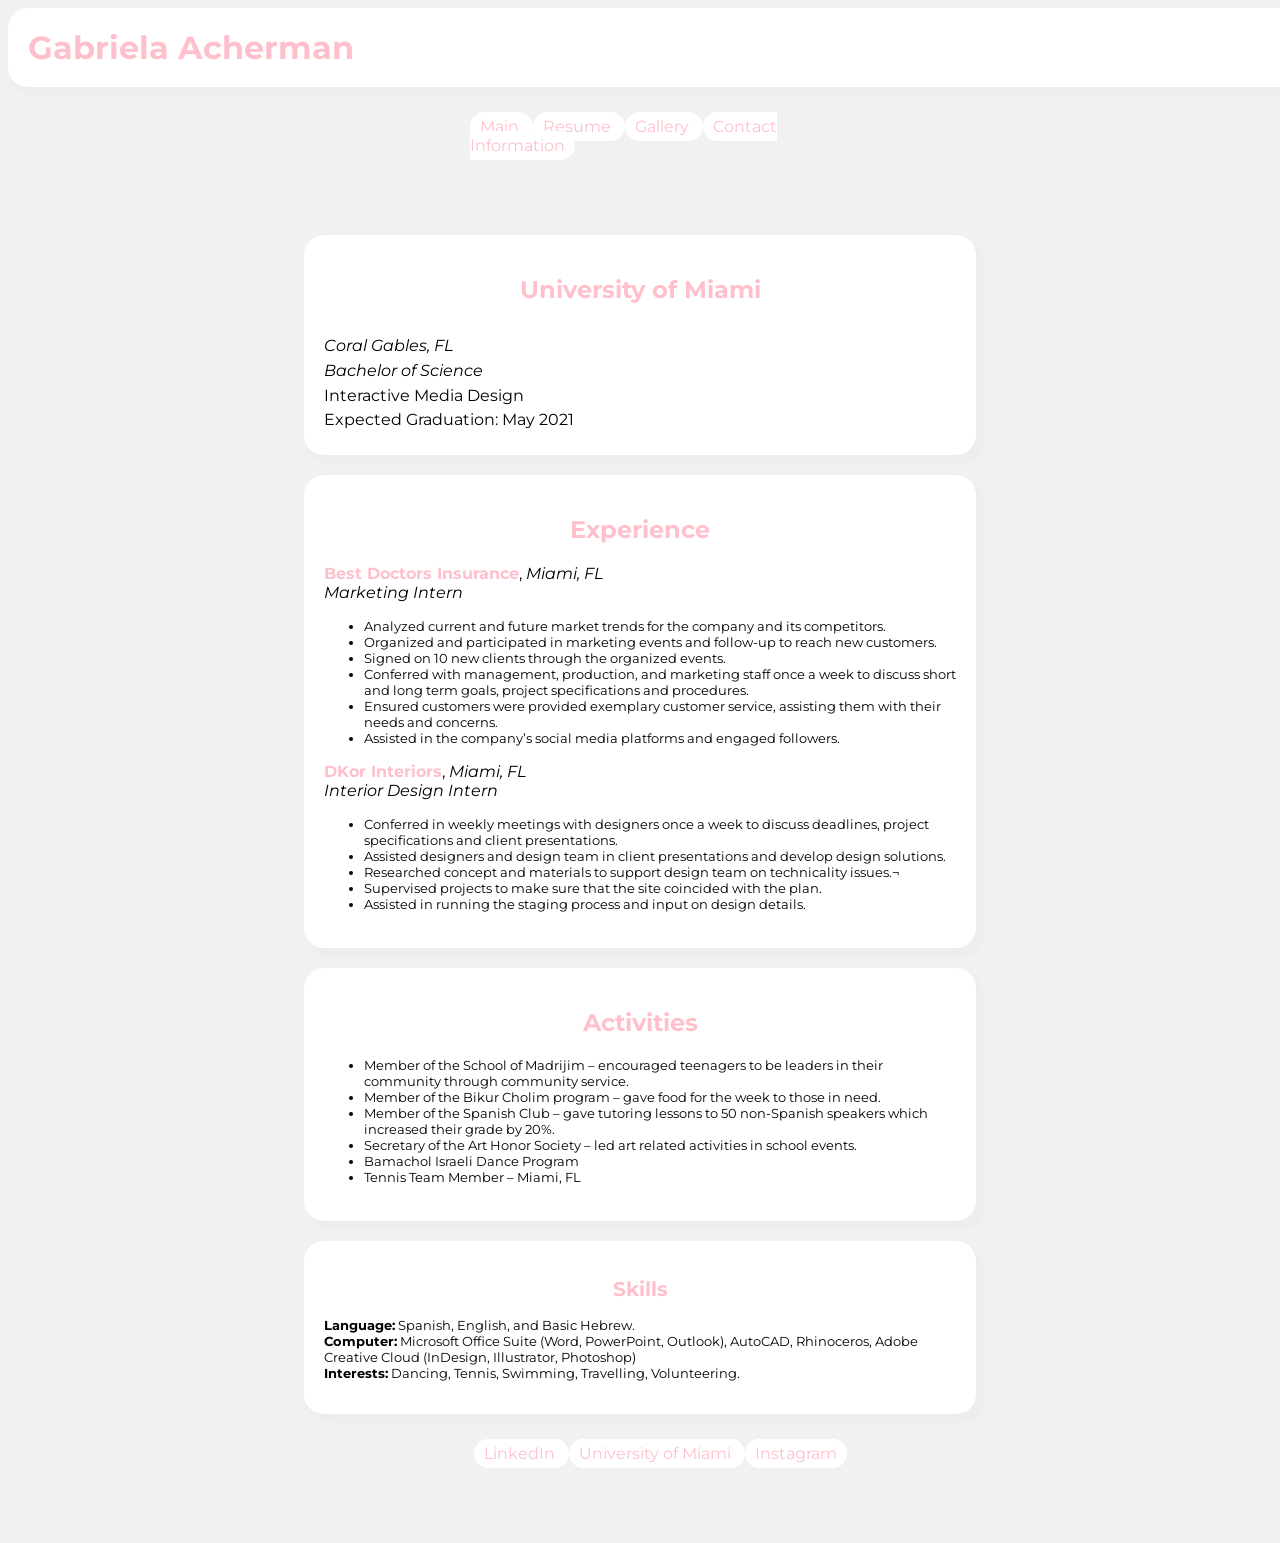
<file: Web Lab/homework/resume.html>
<!DOCTYPE html>
<html lang="en" dir="ltr">
  <head>
    <meta charset="utf-8">
    <title>Gabriela Acherman Resume</title>
    <meta name="author" content="Gabriela Acherman">
    <meta name="work" content="Resume">
    <link rel="stylesheet" media="only screen and (min-width: 501px)" href="CSS/resumestyle.css">
    <link rel="stylesheet" media="only screen and (max-width: 500px)" href="CSS/ResponsiveMobile.css">
    <link href="https://fonts.googleapis.com/css?family=Montserrat&display=swap" rel="stylesheet">
      <meta name="viewport" content="initial-scale=1">
  </head>


  <body>

<h1>Gabriela Acherman</h1>

    <header>
      <nav class="navigation">
        <ul class="horizontaLine">
      <li>  <a href="HTML/ResponsiveSite.html">Main</a>   </li>
      <li>  <a href="resume.html">Resume</a>   </li>
      <li>  <a href="HTML/gallery.html">Gallery</a>  </li>
      <li> <a href="HTML/AboutMe.html">Contact Information</a> </li>
      </ul>
      </nav>
    </header>

<main>

  <div class="containerResume container gridResume">
      <div class="color"><h2>University of Miami</h2></div>
      <div><em>Coral Gables, FL</em></div>
      <div><em>Bachelor of Science</em></div>
      <div>Interactive Media Design</div>
      <div>Expected Graduation: May 2021</div>

  </div>




  <div class="containerResume container">

        <h2>Experience</h2>
        <p>
      <strong class="color">Best Doctors Insurance</strong>,
      <em>Miami, FL</em>
      <br>
        <em>Marketing Intern</em>
      <br>
      <ul>
        <li class="font">Analyzed current and future market trends for the company and its competitors.</li>
        <li class="font">Organized and participated in marketing events and follow-up to reach new customers.</li>
      <li class="font">Signed on 10 new clients through the organized events.</li>
      <li class="font">Conferred with management, production, and marketing staff once a week to discuss short and long term goals, project specifications and procedures.</li>
      <li class="font">Ensured customers were provided exemplary customer service, assisting them with their needs and concerns.</li>
      <li class="font">Assisted in the company’s social media platforms and engaged followers.</li>
      </ul>


  <strong class="color">DKor Interiors</strong>,
  <em>Miami, FL</em>
  <br>
  <em>Interior Design Intern</em>
  <ul>
    <li class="font">Conferred in weekly meetings with designers once a week to discuss deadlines, project specifications and client presentations.</li>
  <li class="font">Assisted designers and design team in client presentations and develop design solutions.</li>
  <li class="font">Researched concept and materials to support design team on technicality issues.¬</li>
  <li class="font">Supervised projects to make sure that the site coincided with the plan.</li>
  <li class="font">Assisted in running the staging process and input on design details.</li>
  </ul>


  </div>

  <div class="containerResume container">

        <h2>Activities</h2>
        <ul>
          <li class="font">Member of the School of Madrijim – encouraged teenagers to be leaders in their community through community service.</li>
      <li class="font">Member of the Bikur Cholim program – gave food for the week to those in need. </li>
      <li class="font">Member of the Spanish Club – gave tutoring lessons to 50 non-Spanish speakers which increased their grade by 20%.</li>
      <li class="font">Secretary of the Art Honor Society – led art related activities in school events.</li>
      <li class="font">Bamachol Israeli Dance Program</li>
      <li class="font">Tennis Team Member – Miami, FL</li>
        </ul>


  </div>

  <div class="containerResume container font">
    <h2>Skills</h2>
      <p>
    <strong >Language:</strong>
  Spanish, English, and Basic Hebrew.
    <br>
    <strong >Computer:</strong> Microsoft Office Suite (Word, PowerPoint, Outlook), AutoCAD, Rhinoceros, Adobe Creative Cloud (InDesign, Illustrator, Photoshop)
    <br>
    <strong >Interests:</strong> Dancing, Tennis, Swimming, Travelling, Volunteering.
      </p>
  </div>


</main>

<footer>
  <nav class="navigation center" >
    <ul class="horizontaLine">
      <li>  <a href="https://www.linkedin.com/">LinkedIn</a>  </li>
      <li> <a href="https://welcome.miami.edu">University of Miami</a> </li>
    <li> <a href="https://www.instagram.com">Instagram</a> </li>
    </ul>
  </nav>
</footer>

  </body>
</html>
</file>
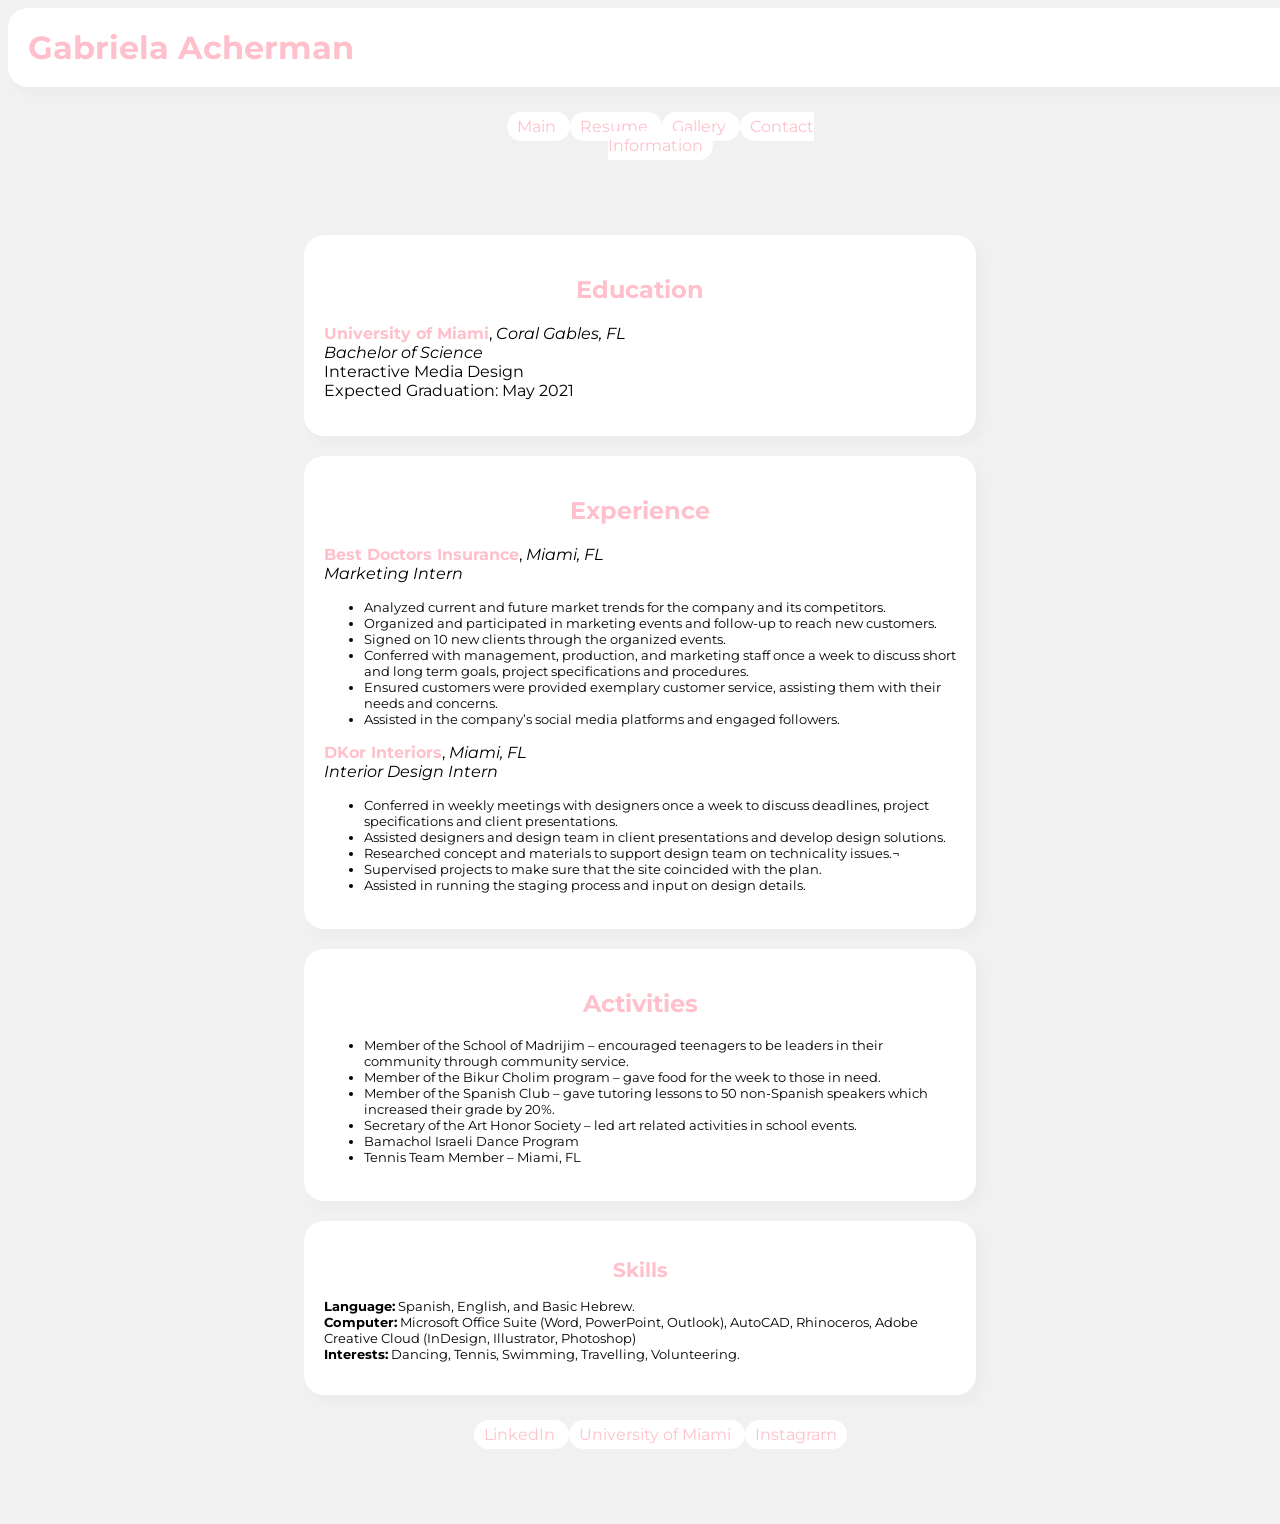
<file: Web Lab/homeworkChecked/resume.html>
<!DOCTYPE html>
<html lang="en" dir="ltr">
  <head>
    <meta charset="utf-8">
    <title>Gabriela Acherman Resume</title>
    <meta name="author" content="Gabriela Acherman">
    <meta name="work" content="Resume">
    <link rel="stylesheet" media="only screen and (min-width: 501px)" href="CSS/resumestyle.css">
    <link rel="stylesheet" media="only screen and (max-width: 500px)" href="CSS/ResponsiveMobile.css">
    <link href="https://fonts.googleapis.com/css?family=Montserrat&display=swap" rel="stylesheet">
      <meta name="viewport" content="initial-scale=1">
  </head>


  <body>

<h1>Gabriela Acherman</h1>

    <header>
      <nav class="navigation center" >
        <ul class="horizontaLine">
      <li>  <a href="HTML/ResponsiveSite.html">Main</a>   </li>
      <li>  <a href="resume.html">Resume</a>   </li>
      <li>  <a href="HTML/gallery.html">Gallery</a>  </li>
      <li> <a href="HTML/AboutMe.html">Contact Information</a> </li>
    </header>

<main>

  <div class="containerResume container">
        <h2>Education</h2>
      <p>
      <strong class="color">University of Miami</strong>,
      <em>Coral Gables, FL</em>
      <br>
      <em>Bachelor of Science</em>

        <br>
        Interactive Media Design
        <br>
        Expected Graduation: May 2021
      </p>
  </div>




  <div class="containerResume container">

        <h2>Experience</h2>
        <p>
      <strong class="color">Best Doctors Insurance</strong>,
      <em>Miami, FL</em>
      <br>
        <em>Marketing Intern</em>
      <br>
      <ul>
        <li class="font">Analyzed current and future market trends for the company and its competitors.</li>
        <li class="font">Organized and participated in marketing events and follow-up to reach new customers.</li>
      <li class="font">Signed on 10 new clients through the organized events.</li>
      <li class="font">Conferred with management, production, and marketing staff once a week to discuss short and long term goals, project specifications and procedures.</li>
      <li class="font">Ensured customers were provided exemplary customer service, assisting them with their needs and concerns.</li>
      <li class="font">Assisted in the company’s social media platforms and engaged followers.</li>
      </ul>


  <strong class="color">DKor Interiors</strong>,
  <em>Miami, FL</em>
  <br>
  <em>Interior Design Intern</em>
  <ul>
    <li class="font">Conferred in weekly meetings with designers once a week to discuss deadlines, project specifications and client presentations.</li>
  <li class="font">Assisted designers and design team in client presentations and develop design solutions.</li>
  <li class="font">Researched concept and materials to support design team on technicality issues.¬</li>
  <li class="font">Supervised projects to make sure that the site coincided with the plan.</li>
  <li class="font">Assisted in running the staging process and input on design details.</li>
  </ul>


  </div>
    <!-- start table 2 -->

  <div class="containerResume container">

        <h2>Activities</h2>
        <ul>
          <li class="font">Member of the School of Madrijim – encouraged teenagers to be leaders in their community through community service.</li>
      <li class="font">Member of the Bikur Cholim program – gave food for the week to those in need. </li>
      <li class="font">Member of the Spanish Club – gave tutoring lessons to 50 non-Spanish speakers which increased their grade by 20%.</li>
      <li class="font">Secretary of the Art Honor Society – led art related activities in school events.</li>
      <li class="font">Bamachol Israeli Dance Program</li>
      <li class="font">Tennis Team Member – Miami, FL</li>
        </ul>


  </div>
    <!-- start table 3 -->

  <div class="containerResume container font">
    <h2>Skills</h2>
      <p>
    <strong >Language:</strong>
  Spanish, English, and Basic Hebrew.
    <br>
    <strong >Computer:</strong> Microsoft Office Suite (Word, PowerPoint, Outlook), AutoCAD, Rhinoceros, Adobe Creative Cloud (InDesign, Illustrator, Photoshop)
    <br>
    <strong >Interests:</strong> Dancing, Tennis, Swimming, Travelling, Volunteering.
      </p>
  </div>


</main>

<footer>
  <nav class="navigation center" >
    <ul class="horizontaLine">
      <li>  <a href="https://www.linkedin.com/">LinkedIn</a>  </li>
      <li> <a href="https://welcome.miami.edu">University of Miami</a> </li>
    <li> <a href="https://www.instagram.com">Instagram</a> </li>
    </ul>
  </nav>
</footer>

  </body>
</html>
</file>
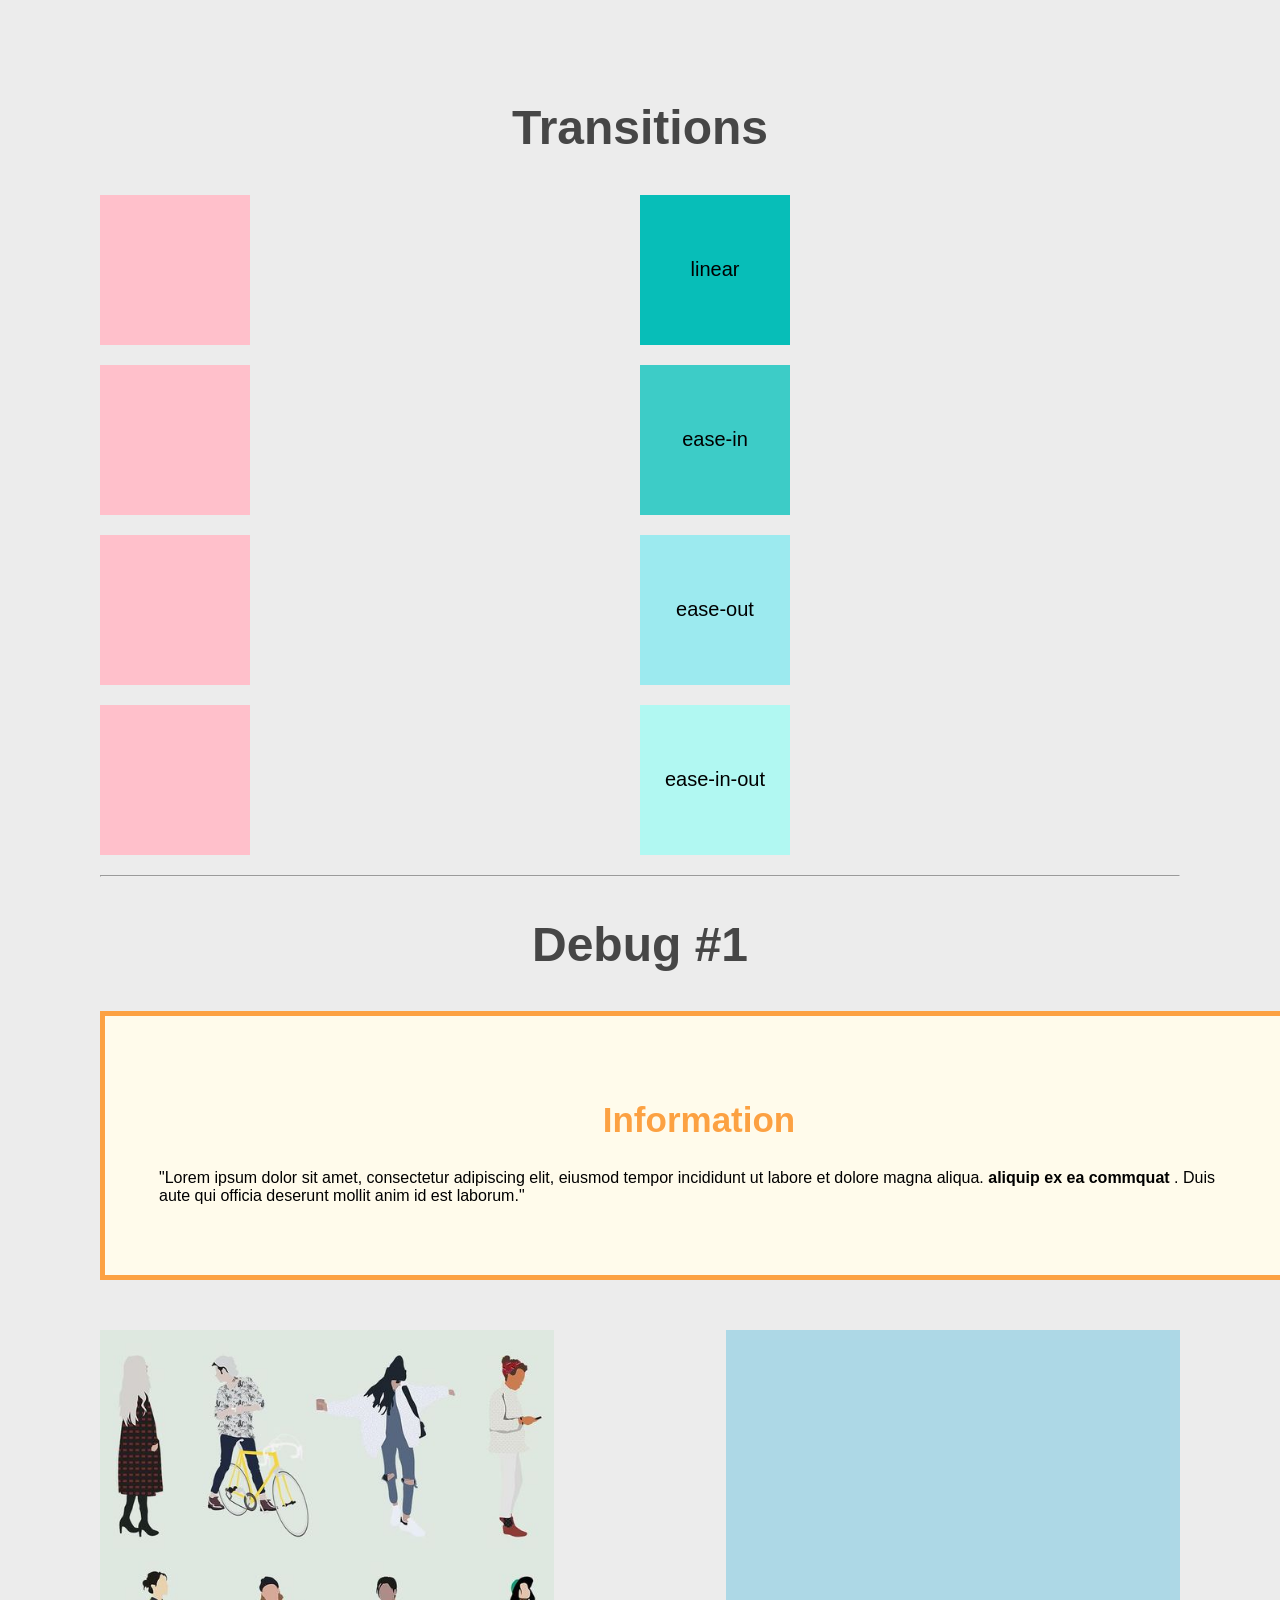
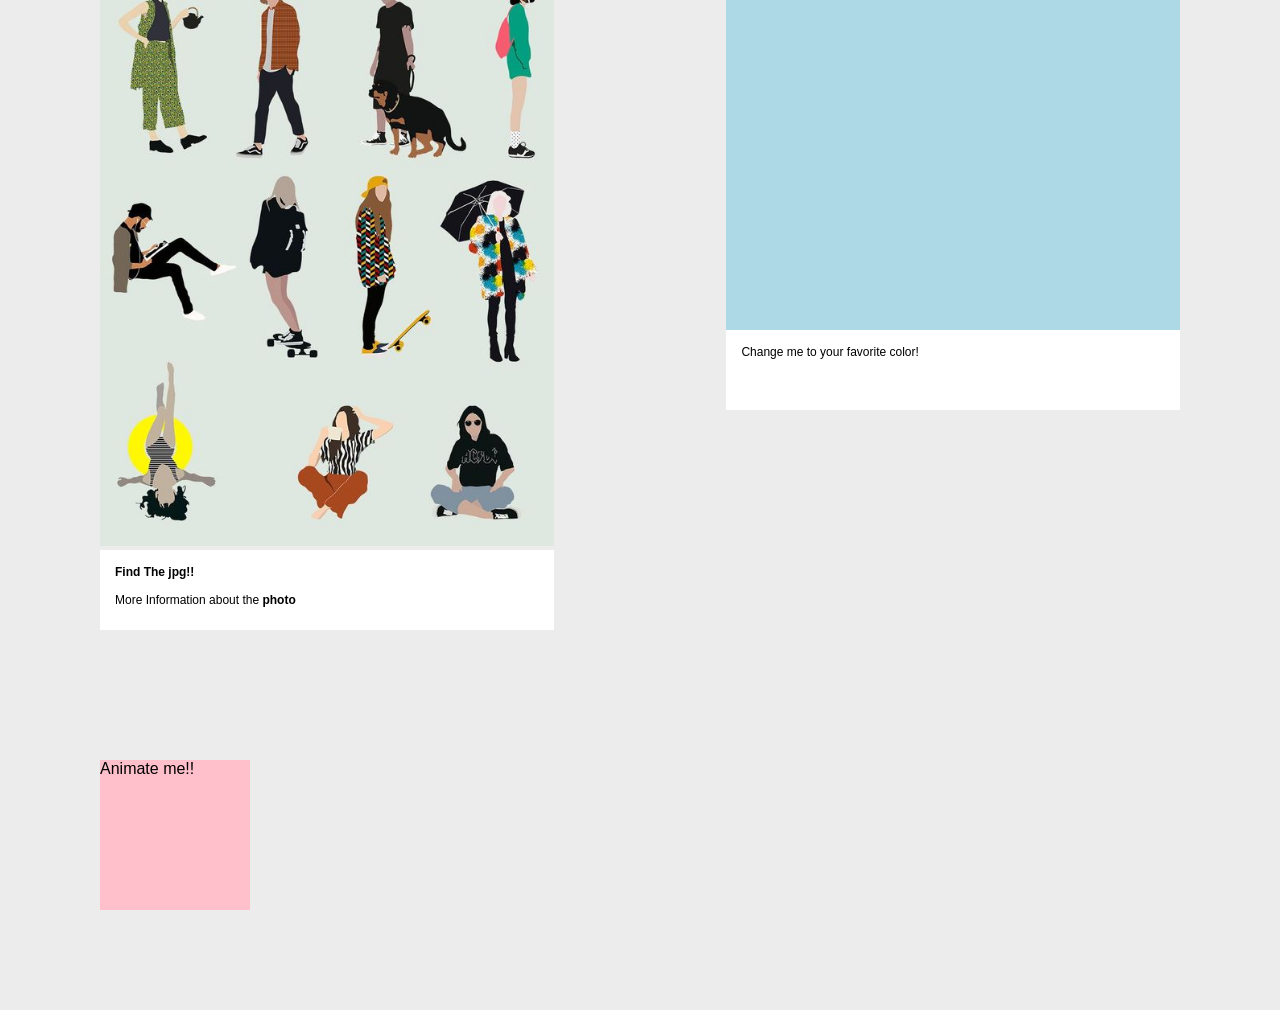
<file: Web Lab/Class/Class6-1/transitions.html>
<!DOCTYPE html>
<html lang="en" dir="ltr">
  <head>
    <meta charset="utf-8">
    <title>CSS Transitions</title>
    <link rel="stylesheet" href="css/transition-style.css">
  </head>
  <body>

    <section>
      <h1 class="title">Transitions</h1>

      <div class="leftSide">
        <div class="box color"> </div>
        <div class="box scale"> </div>
        <div class="box rotate"> </div>
        <div class="box translate"> </div>
      </div>

      <div class="rigthSide">
        <div class="trigger">
          <div class="box one">linear</div>
          <div class="box two">ease-in</div>
          <div class="box three">ease-out</div>
          <div class="box four">ease-in-out</div>
        </div>
      </div>
    </section>

    <hr>

    <section>
      <h1 class="title">Debug #1</h1>

      <!-- Find the 3 bugs, change the pink box and put your favorite color, and animate the pink box -->

      <div class="Container">
            <div class="information">
                <h2>Information</h2>
                <p> "Lorem ipsum dolor sit amet, consectetur adipiscing elit,
                  eiusmod tempor incididunt ut labore et dolore magna aliqua.
                  <strong>aliquip ex ea commquat </strong>. Duis aute
                  qui officia deserunt mollit anim id est laborum."
                </p>
            </div>

            <div class="cardLeft">
                  <img src="img/thisOne/flatCharacters.jpg" alt="Flat Characters">
                  <div class="cardBase"><strong>Find The jpg!!</strong> <br><br> More Information about the <b>photo</b></div>
            </div>

            <div class="cardRight">
                <div class="colorBox"></div>
                <div class="cardBase">  Change me to your favorite color! </div>
            </div>

            <div class="transitionContainer">
                    <div class="box scale">Animate me!!</div>
            </div>
      </div>

      <!-- You wen too far -->

    </section>






  </body>
</html>
</file>
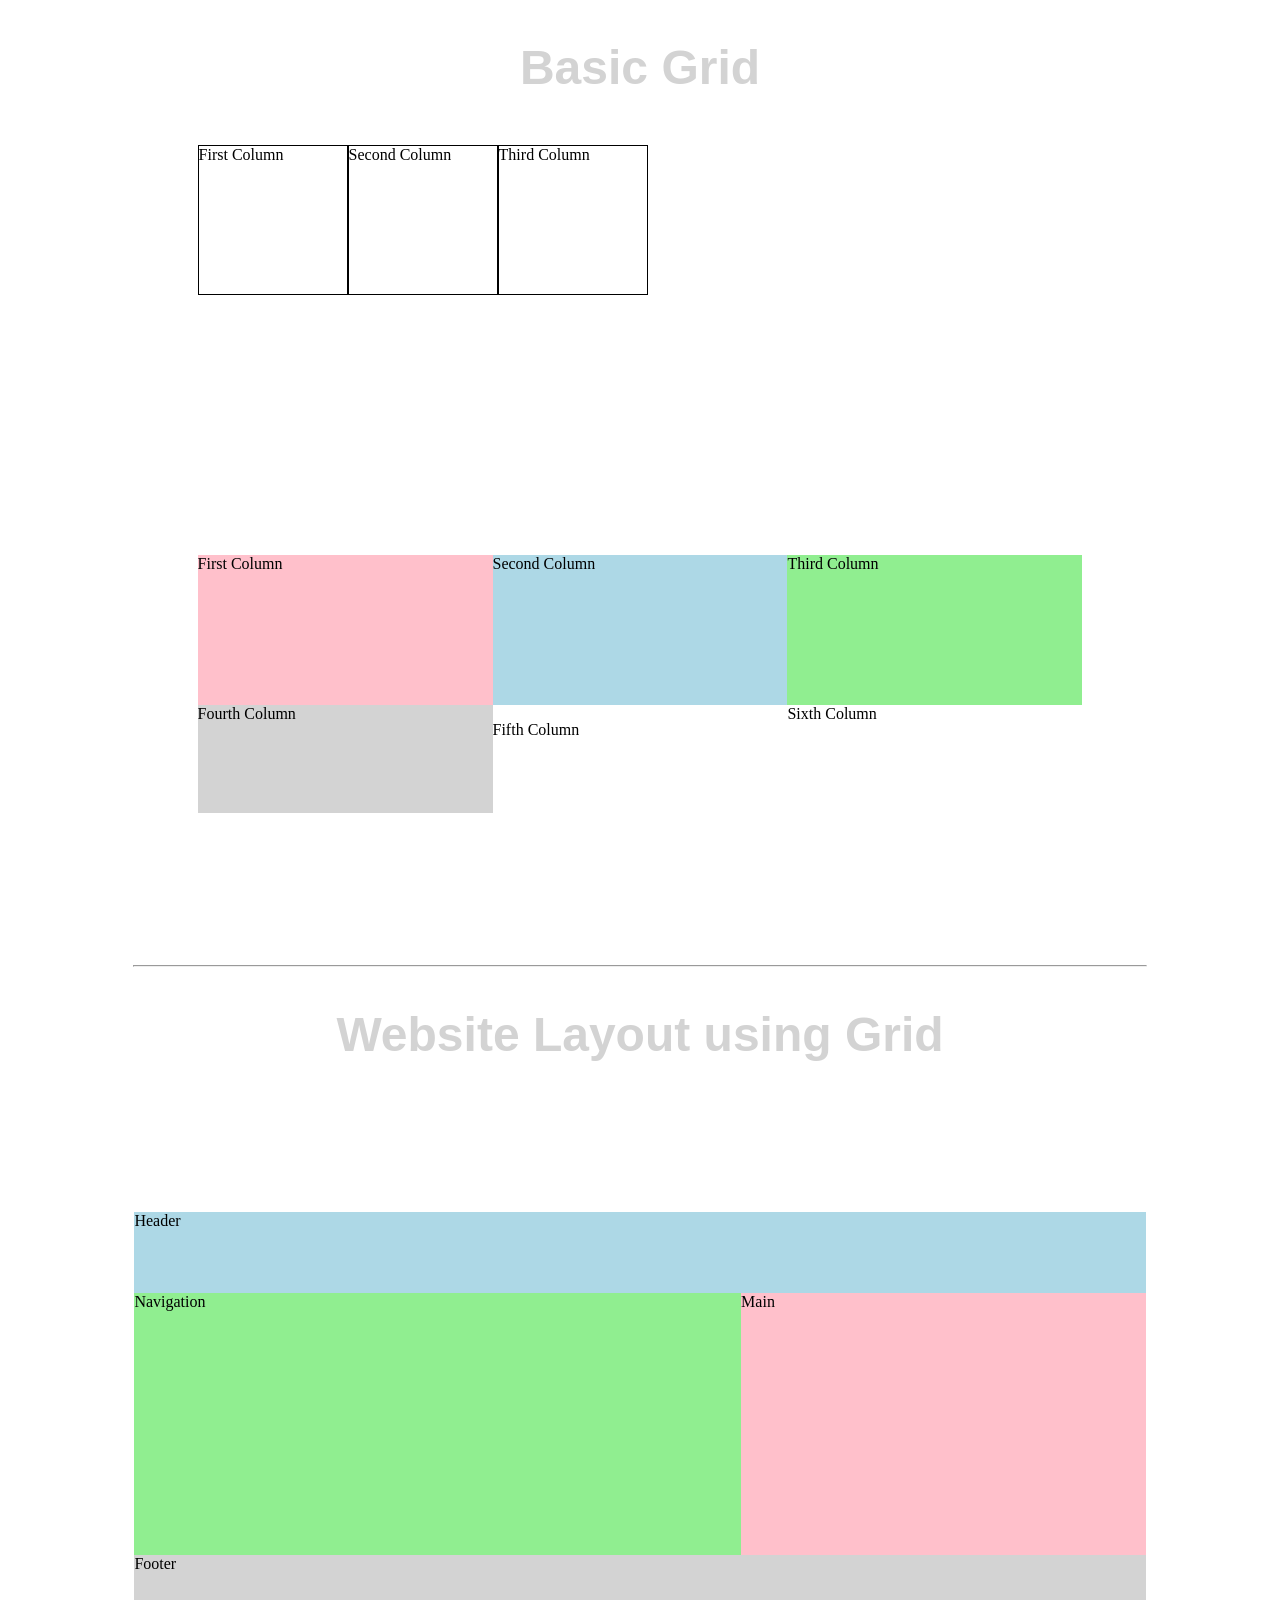
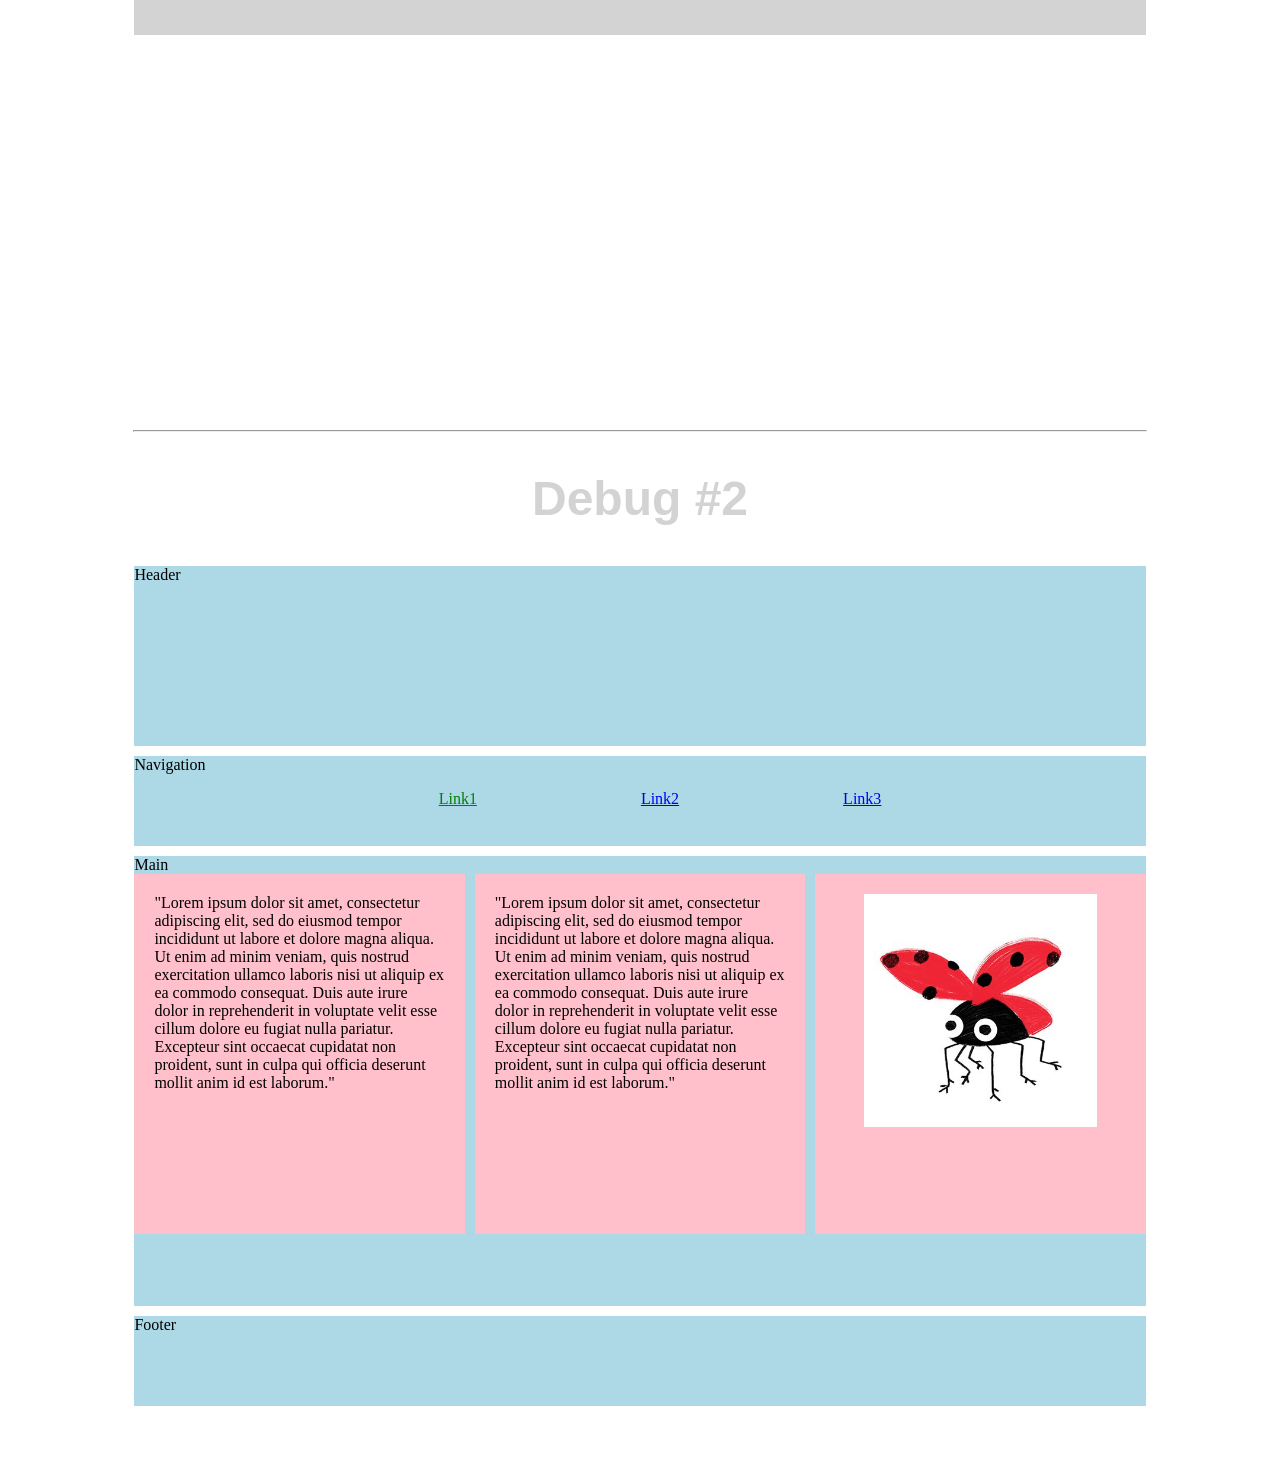
<file: Web Lab/Class/Class6-2/grid.html>
<!DOCTYPE html>
<html lang="en" dir="ltr">
  <head>
    <meta charset="utf-8">
    <title>Grids</title>
    <meta name="author" content="Jose Guzman">
    <meta name="content" content="grid templates and queries & debug#2">
    <meta name="keywords" content="grid, queries, footer, main">
    <link rel="stylesheet" href="css/gridStyle.css">
  </head>

  <body>

    <!-- These are Grids!!! Really helpful to create different layouts and organize content -->

    <section>
      <h1>Basic Grid</h1>

      <div class="basicGrid1">
          <div> First Column</div>
          <div> Second Column</div>
          <div> Third Column</div>

      </div>

      <div class="basicGrid2">
          <div> First Column </div>
          <div> Second Column</div>
          <div> Third Column</div>
          <div> Fourth Column</div>
          <p>Fifth Column</p>
          Sixth Column
      </div>



    </section>


    <hr>

        <!-- This grid is more complex than the others because it let us have our whole webpage arrenge inside one grid -->
    <section>
          <h1>Website Layout using Grid</h1>

              <!-- The divs are boxes we can use to arrenge our content. They are very useful!!!! -->
          <div class="gridLayout">
                <!-- The header usually remains the same through all our webpages -->
                <header>
                  Header
                </header>
                <!-- Here is our navigation -->
                <nav>
                  Navigation
                </nav>
                <!-- We use the main tag for the main content of our website the content inside this tag will change in each webpage from our website -->
                <main>
                  Main
                </main>
                  <!-- The footer usually have our contact information it depends on what the website is about -->
                <footer>
                  Footer
                </footer>
          </div>
    </section>


    <hr>

    <section>
      <h1>Debug #2</h1>
        <!-- Fix 1 bug, change the color to pink in the first link of the navigation,
        and create a grid of 3 columns inside the main tag using the class and divs provided inside -->

      <!-- You should look the bug around here   -->
      <div class="container">
          <header>
            Header
          </header>
      <!-- You pass it ... -->
          <nav>
            Navigation
            <!-- Change the First link without adding a new class -->
            <ul class="navUl">
              <li> <a href="#">Link1</a> </li>
              <li> <a href="#">Link2</a> </li>
              <li> <a href="#">Link3</a> </li>
            </ul>
          </nav>

          <main>
            Main
            <div class="gridMain">
              <div>
                "Lorem ipsum dolor sit amet, consectetur adipiscing elit,
                sed do eiusmod tempor incididunt ut labore et dolore magna aliqua.
                Ut enim ad minim veniam, quis nostrud exercitation ullamco laboris
                nisi ut aliquip ex ea commodo consequat. Duis aute irure dolor in
                reprehenderit in voluptate velit esse cillum dolore eu fugiat nulla pariatur.
                Excepteur sint occaecat cupidatat non proident, sunt in culpa qui officia deserunt
                mollit anim id est laborum."
               </div>
              <div>
                "Lorem ipsum dolor sit amet, consectetur adipiscing elit,
                sed do eiusmod tempor incididunt ut labore et dolore magna aliqua.
                Ut enim ad minim veniam, quis nostrud exercitation ullamco laboris
                nisi ut aliquip ex ea commodo consequat. Duis aute irure dolor in
                reprehenderit in voluptate velit esse cillum dolore eu fugiat nulla pariatur.
                Excepteur sint occaecat cupidatat non proident, sunt in culpa qui officia deserunt
                mollit anim id est laborum."
              </div>
              <div>
                <!-- Extra points if you can tell me how I center the image inside my grid column -->
                <img src="img/bug.jpg" alt="ladyBug">
              </div>
            </div>
          </main>

          <footer>
            Footer
          </footer>

      </div>
    </section>



  </body>
</html>
</file>
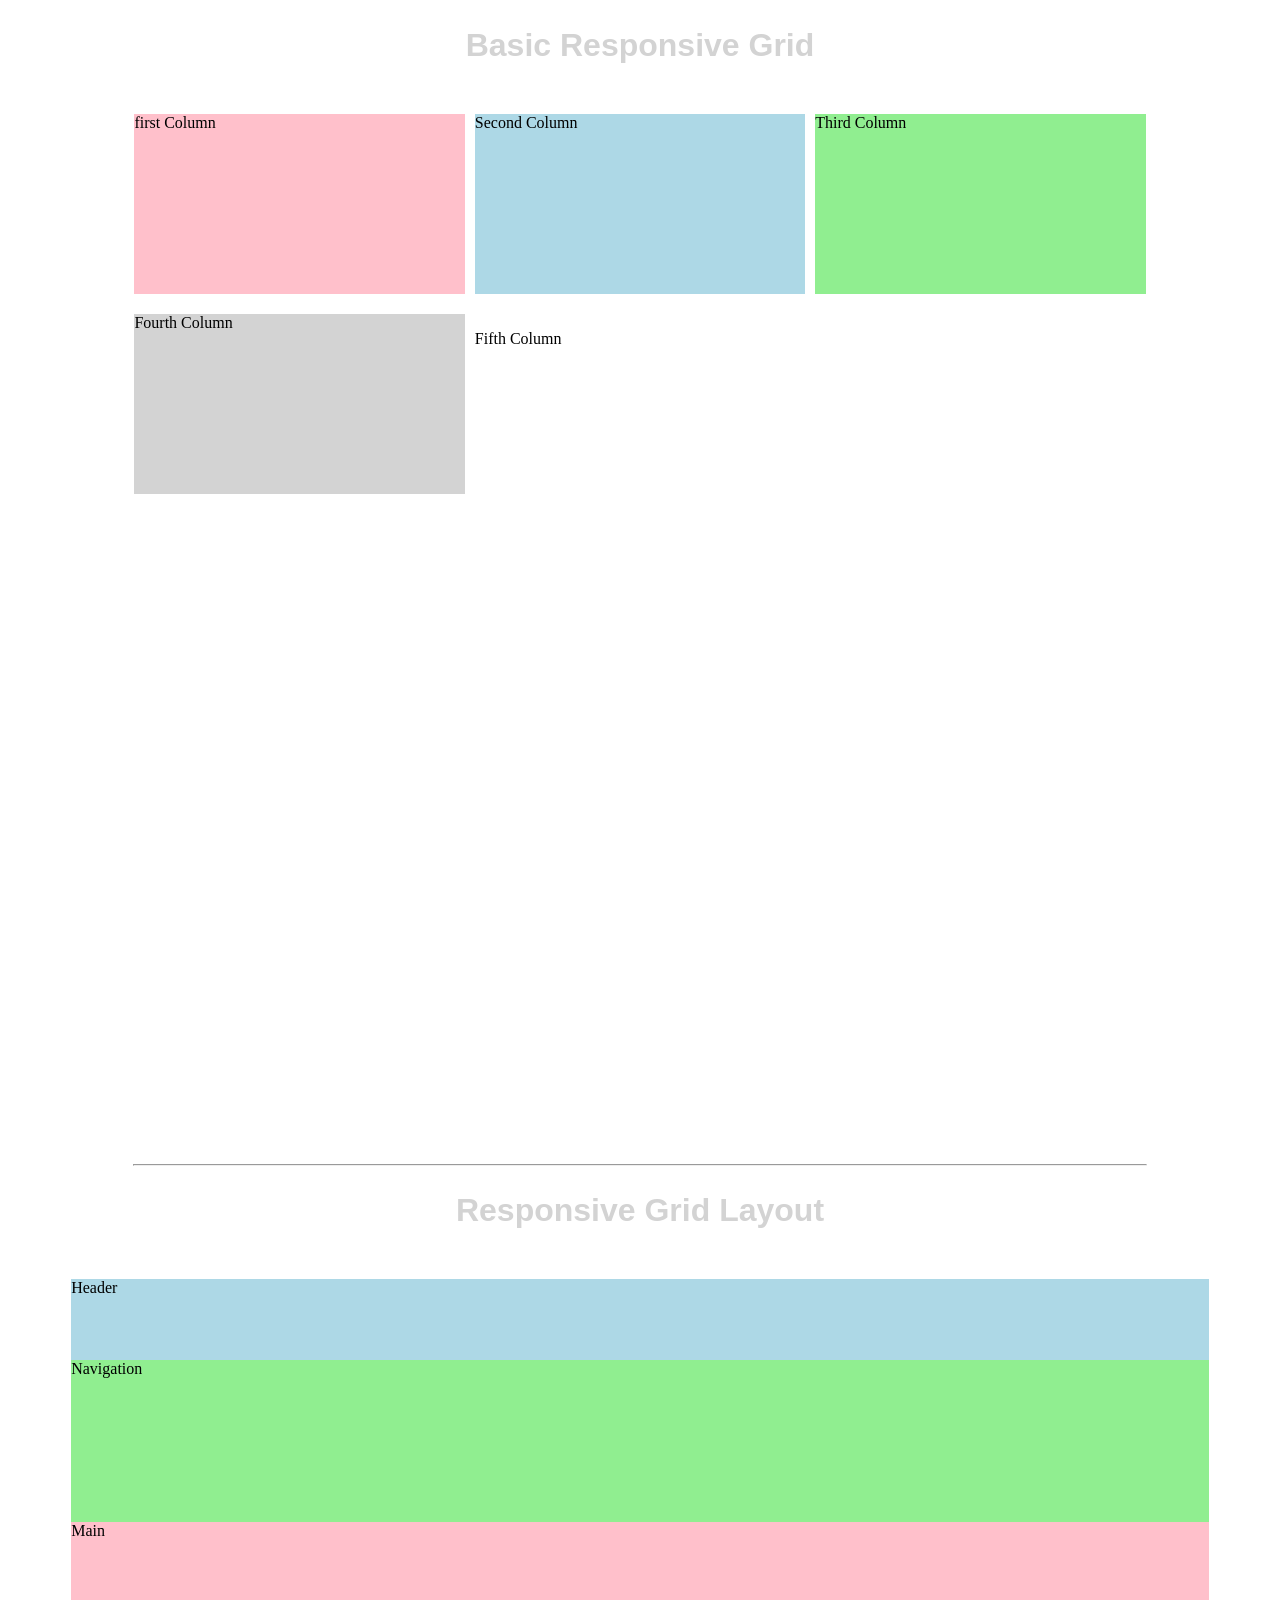
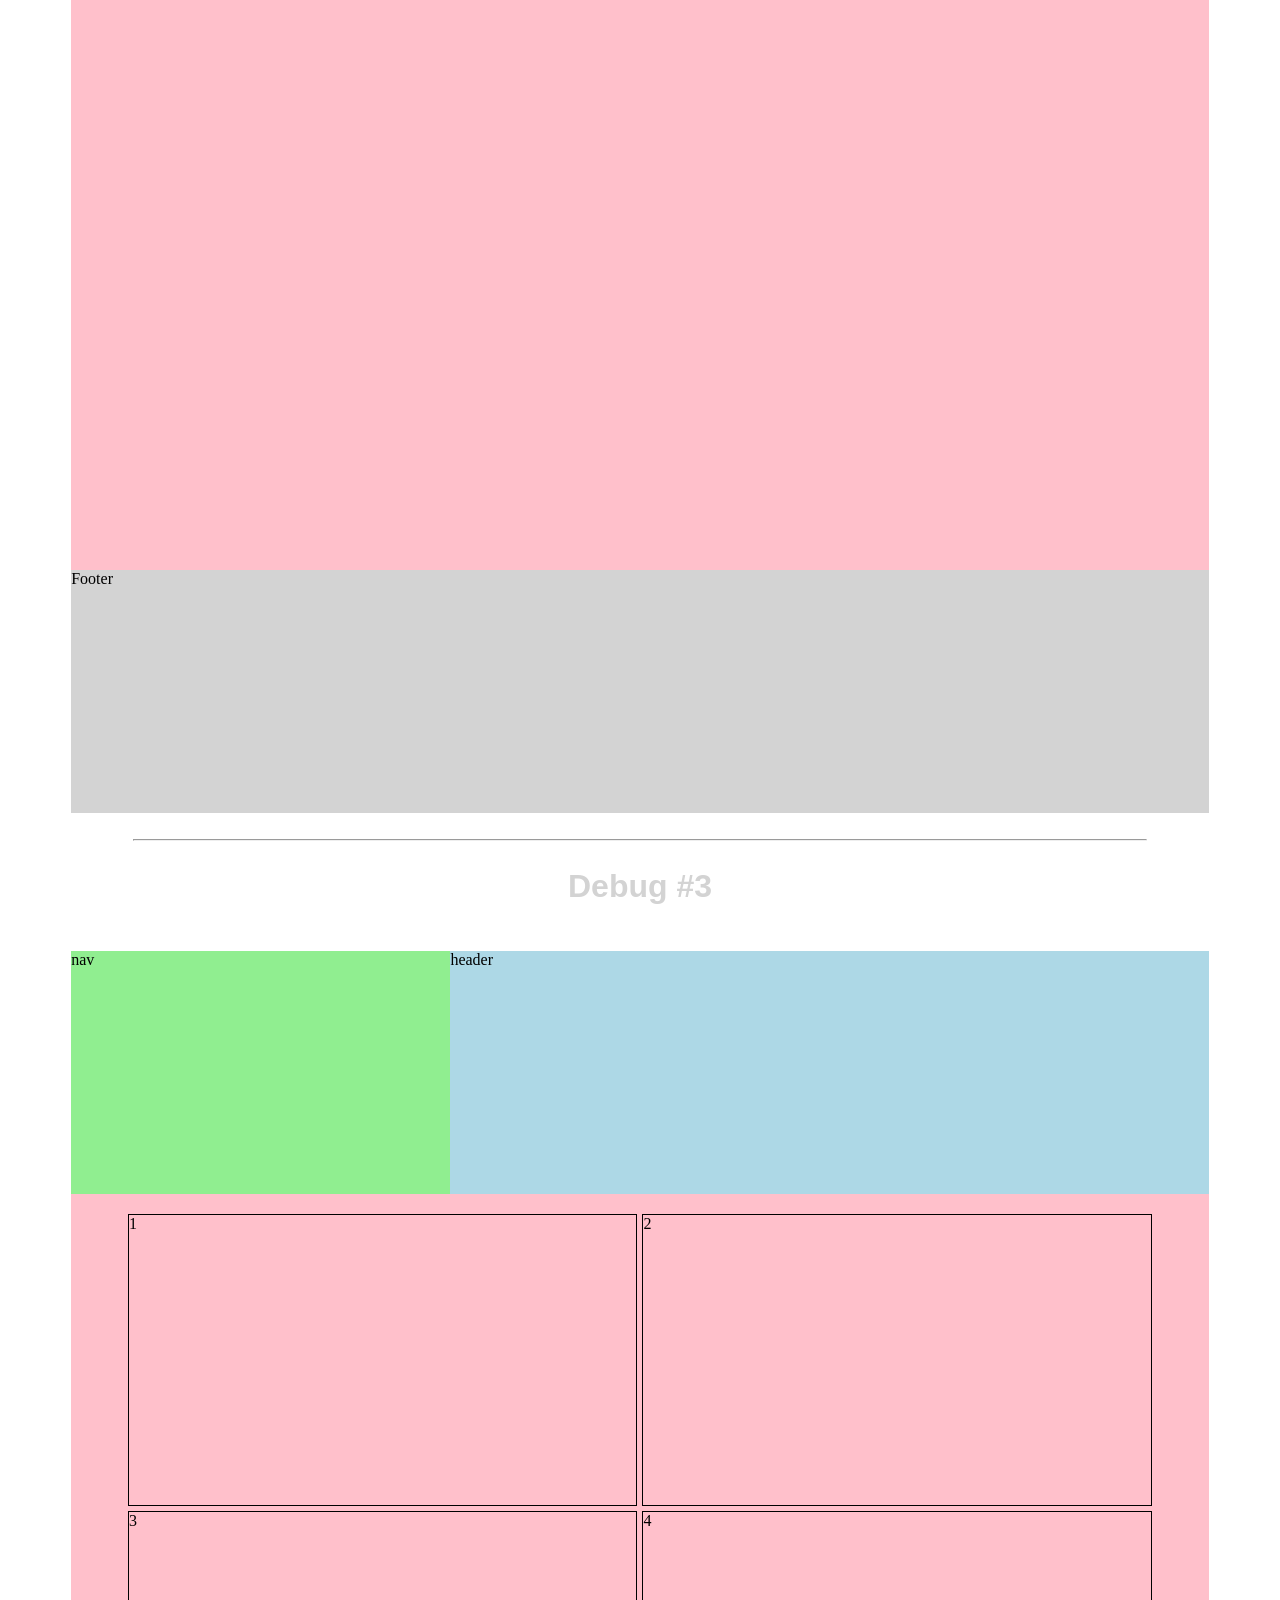
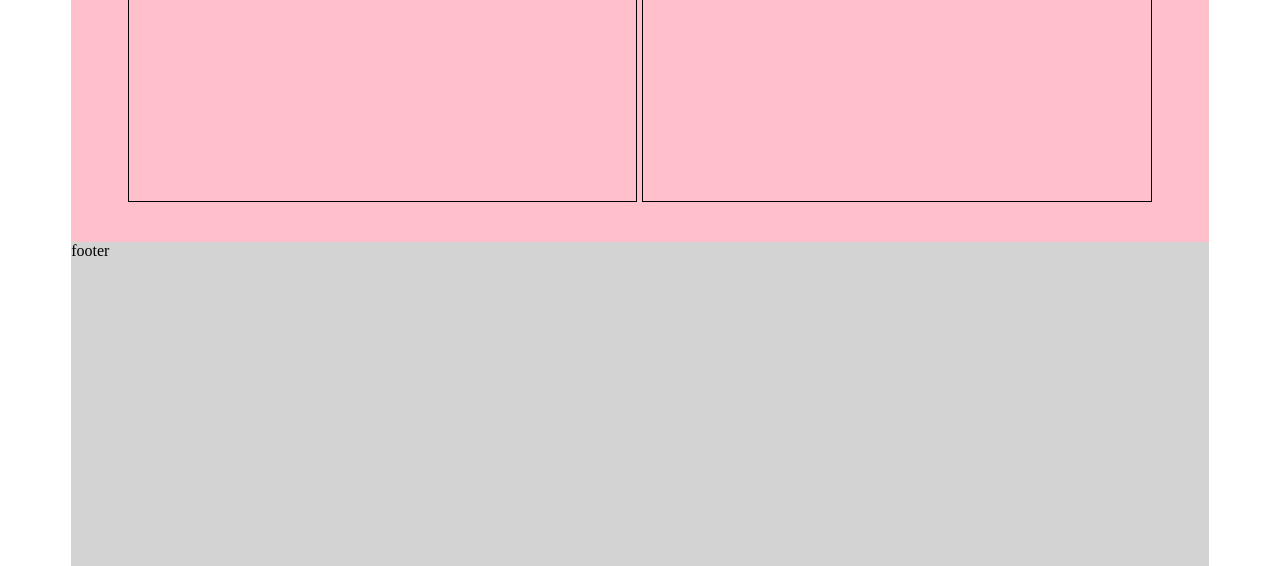
<file: Web Lab/Class/Class7-1/responsiveGrid.html>
<!DOCTYPE html>
<html lang="en" dir="ltr">
  <head>
    <meta charset="utf-8">
    <title>Responsive Grid</title>
    <meta name="author" content="Jose Guzman">
    <meta name="content" content="Responsive Grid">
    <!-- This stylesheet won't activate until the screens gets wider than 501 px -->
    <link rel="stylesheet" media="only screen and (min-width: 501px)" href="css/desktopGrid.css">
    <!-- This stylesheet won't activate until the screens gets smaller than 500px; -->
    <link rel="stylesheet" media="only screen and (max-width: 500px)" href="css/mobileGrid.css">
    <!-- The viewport meta tag won't let the browser to scale down my website -->
    <meta name="viewport" content="initial-scale=1">
  </head>
  <body>
    <!-- These are Grids!!! Really helpful to create different layouts and organize content -->

    <section>
      <h1>Basic Responsive Grid</h1>

      <!-- The grid will use any element nested and treat it like a grid's cell -->
      <div class="basicGrid">
          <div> first Column </div>
          <div> Second Column</div>
          <div> Third Column</div>
          <div> Fourth Column</div>
          <!-- It doesn't matter if it is a div or a p or any other tag -->
          <p>Fifth Column</p>
      </div>



    </section>

    <hr>

    <!-- This grid is more complex than the others because it let us have our whole webpage arrenge inside one grid -->
<section>
      <h1>Responsive Grid Layout</h1>

          <!-- The divs are boxes we can use to arrenge our content. They are very useful!!!! -->
      <div class="gridLayout">
            <!-- The header usually remains the same through all our webpages -->
            <header>
              Header
            </header>
            <!-- Here is our navigation -->
            <nav>
              Navigation
            </nav>
            <!-- We use the main tag for the main content of our website the content inside this tag will change in each webpage from our website -->
            <main>
              Main
            </main>
              <!-- The footer usually have our contact information it depends on what the website is about -->
            <footer>
              Footer
            </footer>
      </div>
</section>

<hr>


<section>
  <h1>Debug #3</h1>


    <!--
      Use the two classes to create a grid within another grid.
      Then use both mobile and desktop css files to create a responsive grid.
      -->
    <!-- For the class gridMain you will have to use the grid areas only in the desktop version -->
    <!-- Use the smallGrid to create a simple grid inside the mainGrid-->


  <div class="gridMain">
      <header>
        header
      </header>

      <nav>
        nav
      </nav>

      <main>
        <div class="smallGrid">
          <div>1</div>
          <div>2</div>
          <div>3</div>
          <div>4</div>
        </div>
      </main>

      <footer>
        footer
      </footer>

  </div>
</section>


  </body>
</html>
</file>
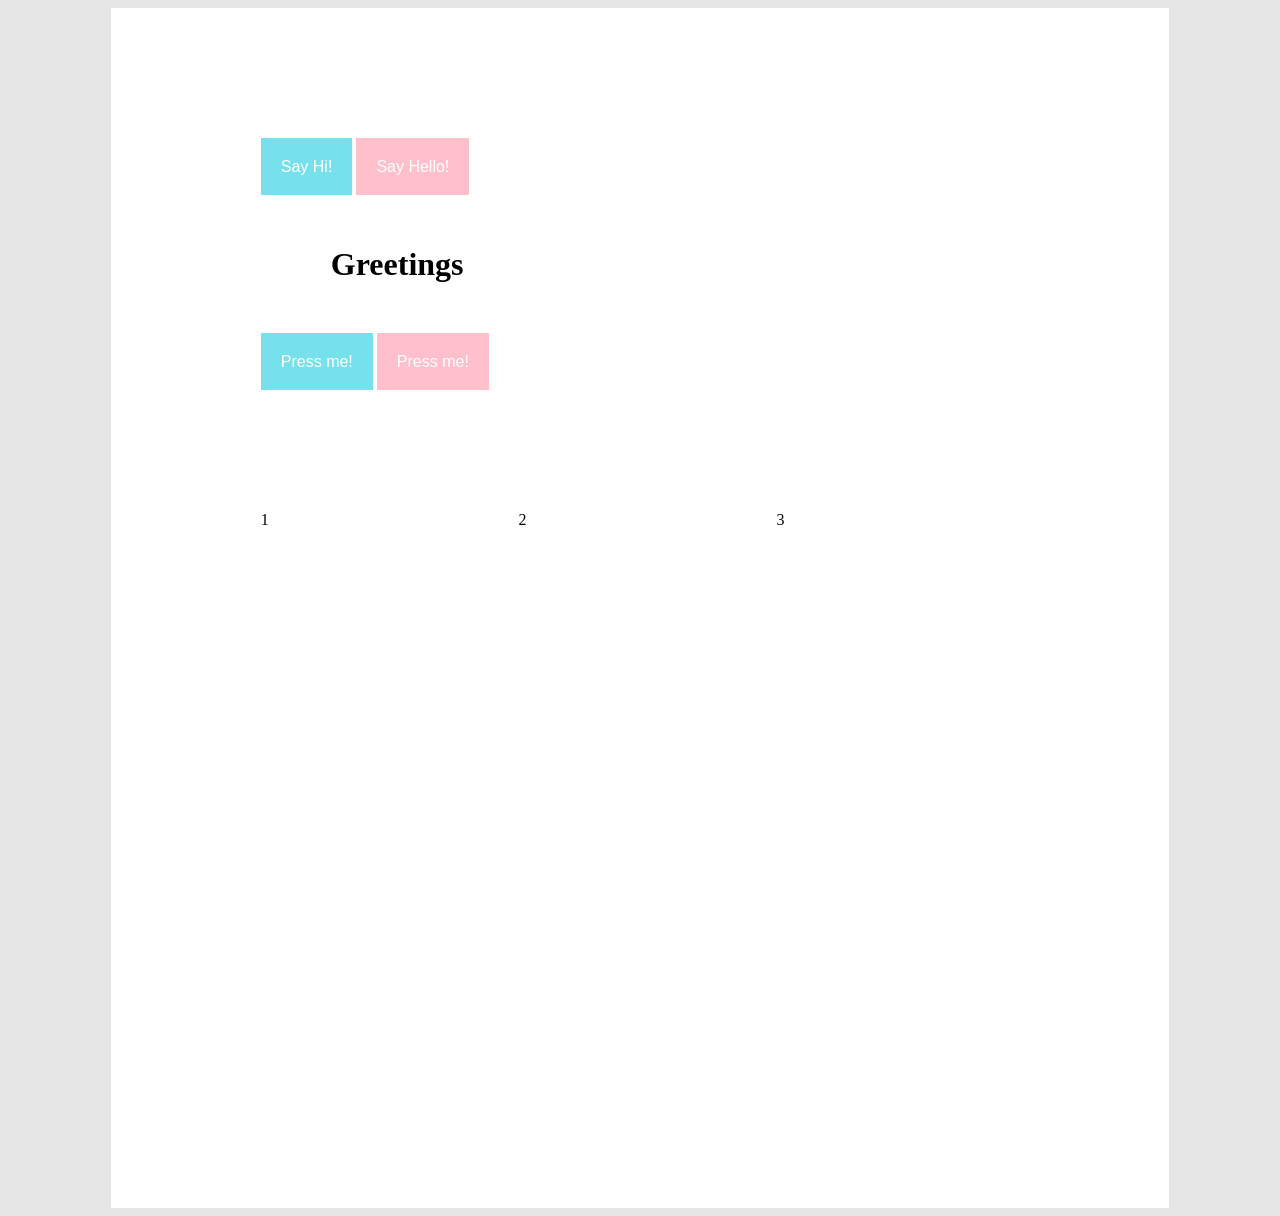
<file: Web Lab/Class/Class8-1/introjs.html>
<!DOCTYPE html>
<html lang="en" dir="ltr">
  <head>
    <meta charset="utf-8">
    <title>Introduction to javaScript & jQuery</title>
    <meta name="author" content="Jose Guzman">
    <meta name="content" content="Introduction to js and jquery">
    <meta name="keywords" content="js, jquery, introduction, class, tutorial, education">
    <link rel="stylesheet" href="css/style-js.css">
  </head>

  <body>

      <div class="container">

        <a class="hi" href="#">Say Hi!</a>
        <a class="hello" href="#">Say Hello!</a>

          <h1 class="greeting">Hi</h1>

<!-- the # links you to the same website -->

          <a class="button" href="#">Press me!</a>
          <a class="button2" href="#">Press me!</a>

          <div class="grid">
            <div> 1</div>
            <div> 2</div>
            <div> 3</div>
          </div>

      </div>


      <!-- THIS IS AN ABSOLUTE PATH FOR JQUERY  -->
      <script src="https://ajax.googleapis.com/ajax/libs/jquery/3.3.1/jquery.min.js"></script>
      <!-- THIS IS MY JS/JQUERY EXAMPLE -->
      <script type="text/javascript" src="js/intro.js"></script>
  </body>
</html>
</file>
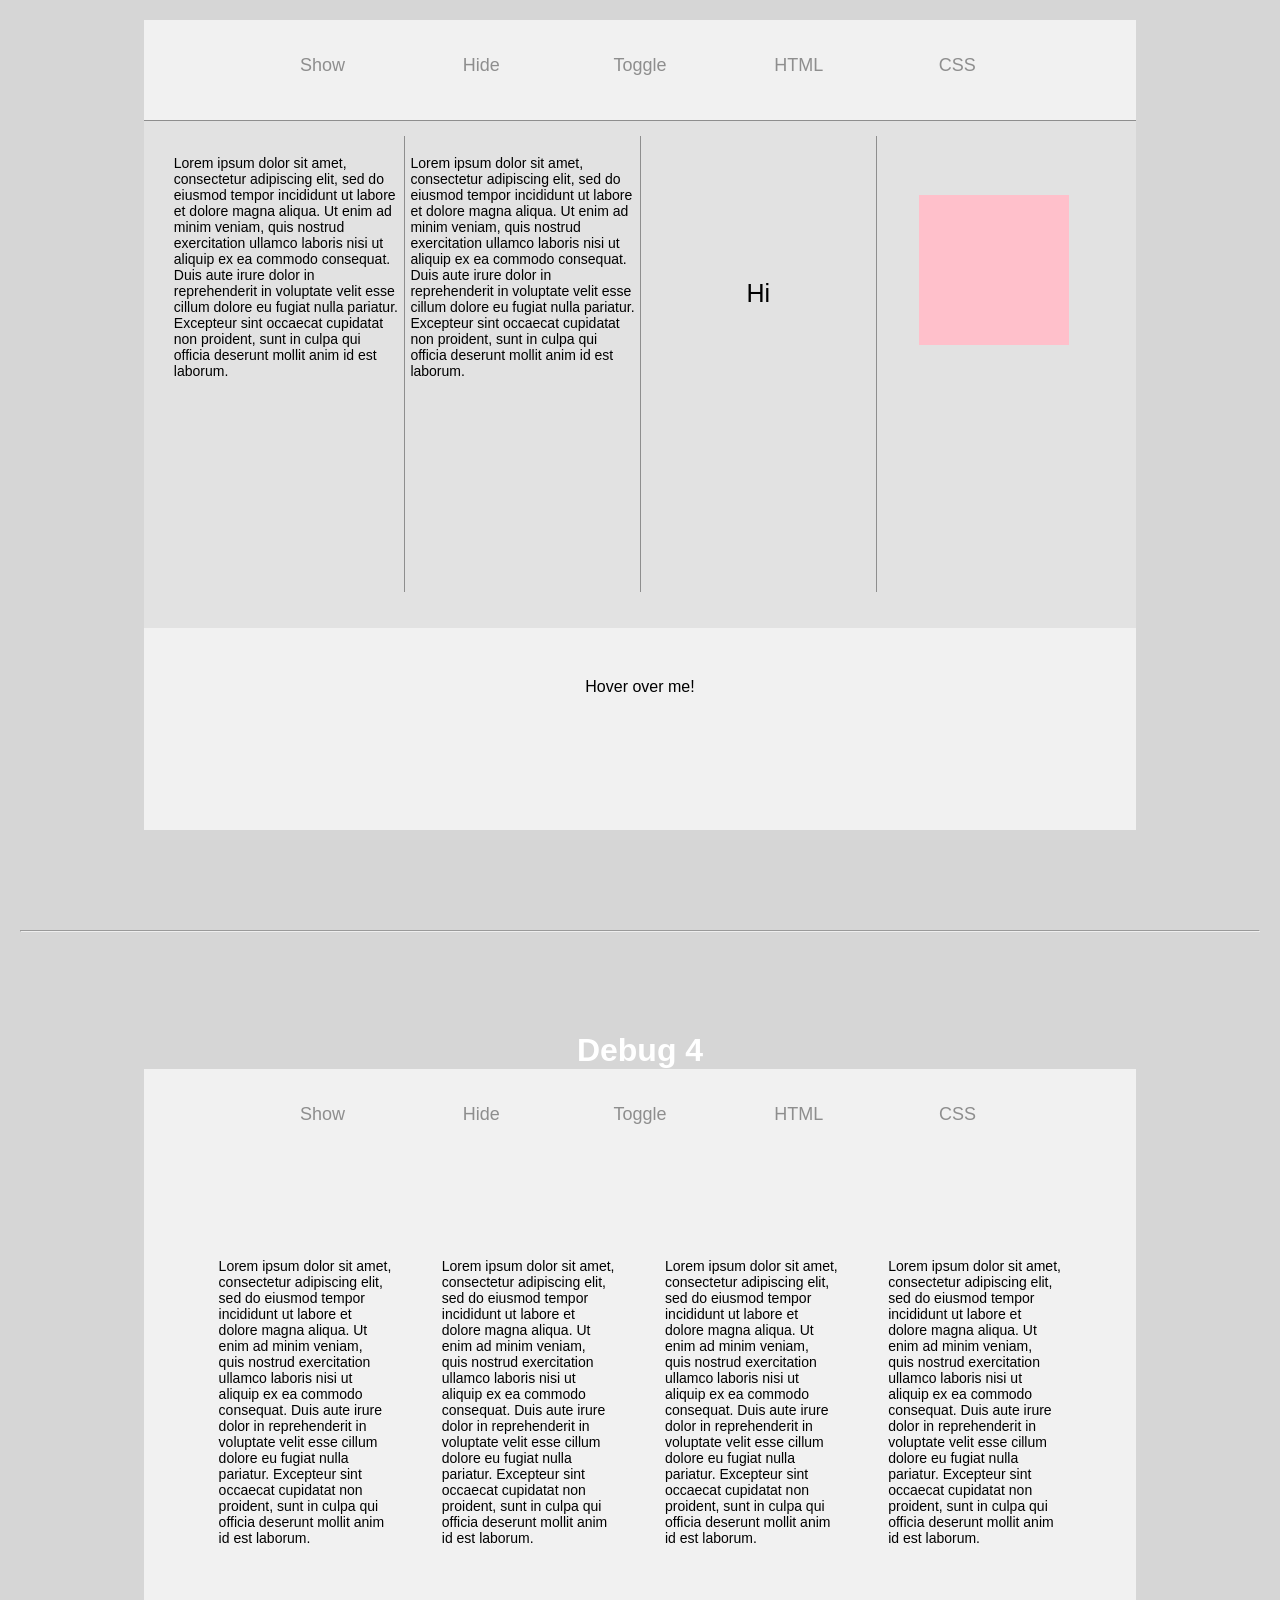
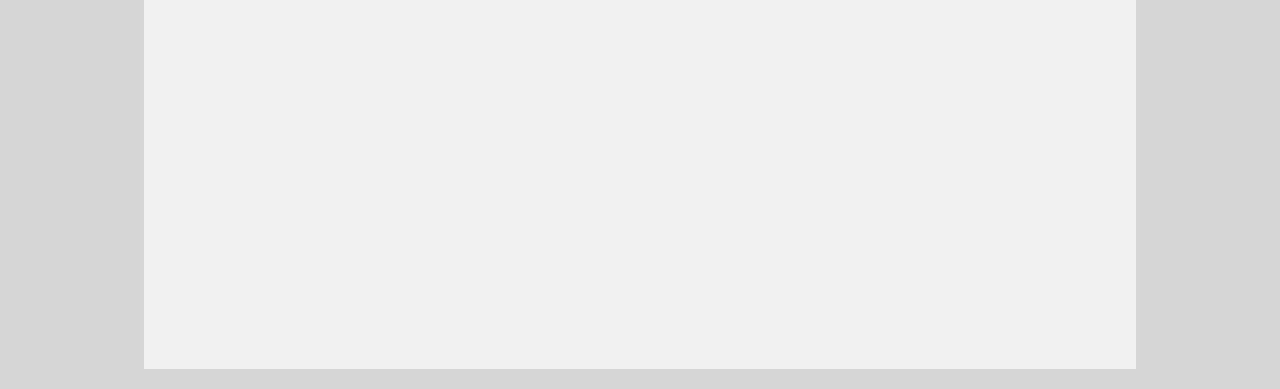
<file: Web Lab/Class/Class9-2/jQuery2.html>
<!DOCTYPE html>
<html lang="en" dir="ltr">
  <head>
    <meta charset="utf-8">
    <title>jQuery2</title>
    <meta name="author" content="Jose Guzman">
    <meta name="content" content="This site it's about jQuery and Grids">
    <meta name="keywords" content="jQuery HTML CSS GRID">
    <link rel="stylesheet" href="css/style.css">
    <!-- This is the jquery absolute link. With this you can start using jQuery on your website -->
    <script src="https://ajax.googleapis.com/ajax/libs/jquery/3.3.1/jquery.min.js"></script>
    <!-- This is the link to my jQuery file -->
    <script type="text/javascript" src="js/jQuery2.js"></script>
  </head>
  <body>

    <div class="gridMain">

      <nav>
        <ul>
          <li> <a id="_show" href="#">Show</a> </li>
          <li> <a id="_hide" href="#">Hide</a> </li>
          <li> <a id="_toggle" href="#">Toggle</a> </li>
          <li> <a id="_html" href="#">HTML</a> </li>
          <li> <a id="_css" href="#">CSS</a> </li>
        </ul>
      </nav>

      <main>
        <div class="gridContent">
          <div>
            <p>
              Lorem ipsum dolor sit amet, consectetur adipiscing elit, sed do eiusmod tempor incididunt ut labore et dolore magna aliqua.
              Ut enim ad minim veniam, quis nostrud exercitation ullamco laboris nisi ut aliquip ex ea commodo consequat. Duis aute irure
              dolor in reprehenderit in voluptate velit esse cillum dolore eu fugiat nulla pariatur. Excepteur sint occaecat cupidatat non
              proident, sunt in culpa qui officia deserunt mollit anim id est laborum.
            </p>
          </div>
          <div>
            <p>
              Lorem ipsum dolor sit amet, consectetur adipiscing elit, sed do eiusmod tempor incididunt ut labore et dolore magna aliqua.
              Ut enim ad minim veniam, quis nostrud exercitation ullamco laboris nisi ut aliquip ex ea commodo consequat. Duis aute irure
              dolor in reprehenderit in voluptate velit esse cillum dolore eu fugiat nulla pariatur. Excepteur sint occaecat cupidatat non
              proident, sunt in culpa qui officia deserunt mollit anim id est laborum.
            </p>
          </div>
          <div>
              <p>Hi</p>
          </div>
          <div>
            <div class="box"></div>
          </div>
        </div>
      </main>

      <footer>
          <p>Hover over me!</p>
      </footer>
    </div>



      <hr>
    <!--  ///////////////////////////// debug #4  ////////////////////// -->

        <!-- Toggle the first <p> element change the css on the 2nd <p> and change the CSS on the 3rd <p> -->

                                                    <h1>Debug 4</h1>
    <div id="Debug" class="gridBug">
      <div>
        <ul>
          <li> <a id="show" href="#Debug">Show</a> </li>
          <li> <a id="hide" href="#Debug">Hide</a> </li>
          <li> <a id="toggle" href="#Debug">Toggle</a> </li>
          <li> <a id="html" href="#Debug">HTML</a> </li>
          <li> <a id="css" href="#Debug">CSS</a> </li>
        </ul>
      </div>

      <div class="smallGridBug">
        <div>
          <p>
            Lorem ipsum dolor sit amet, consectetur adipiscing elit, sed do eiusmod tempor incididunt ut labore et dolore magna aliqua.
            Ut enim ad minim veniam, quis nostrud exercitation ullamco laboris nisi ut aliquip ex ea commodo consequat. Duis aute irure
            dolor in reprehenderit in voluptate velit esse cillum dolore eu fugiat nulla pariatur. Excepteur sint occaecat cupidatat non
            proident, sunt in culpa qui officia deserunt mollit anim id est laborum.
          </p>

        </div>
        <div>
          <p>
            Lorem ipsum dolor sit amet, consectetur adipiscing elit, sed do eiusmod tempor incididunt ut labore et dolore magna aliqua.
            Ut enim ad minim veniam, quis nostrud exercitation ullamco laboris nisi ut aliquip ex ea commodo consequat. Duis aute irure
            dolor in reprehenderit in voluptate velit esse cillum dolore eu fugiat nulla pariatur. Excepteur sint occaecat cupidatat non
            proident, sunt in culpa qui officia deserunt mollit anim id est laborum.
          </p>

        </div>
        <div>
          <p>
            Lorem ipsum dolor sit amet, consectetur adipiscing elit, sed do eiusmod tempor incididunt ut labore et dolore magna aliqua.
            Ut enim ad minim veniam, quis nostrud exercitation ullamco laboris nisi ut aliquip ex ea commodo consequat. Duis aute irure
            dolor in reprehenderit in voluptate velit esse cillum dolore eu fugiat nulla pariatur. Excepteur sint occaecat cupidatat non
            proident, sunt in culpa qui officia deserunt mollit anim id est laborum.
          </p>
        </div>
        <div>
          <p class="paragraph">
            Lorem ipsum dolor sit amet, consectetur adipiscing elit, sed do eiusmod tempor incididunt ut labore et dolore magna aliqua.
            Ut enim ad minim veniam, quis nostrud exercitation ullamco laboris nisi ut aliquip ex ea commodo consequat. Duis aute irure
            dolor in reprehenderit in voluptate velit esse cillum dolore eu fugiat nulla pariatur. Excepteur sint occaecat cupidatat non
            proident, sunt in culpa qui officia deserunt mollit anim id est laborum.
          </p>
        </div>
      </div>

    </div>


  </body>
</html>
</file>
<file: Web Lab/homework/CSS/resumestyle.css>
body {
  font-family: 'Montserrat';
  background-color: #f1f1f1;
}


h1
{
  padding: 20px;
  margin: auto;
  margin-bottom: 20px;
  background-color: white;
  width: 100%;
  box-shadow: 6px 7px 5px 2px #ededed;
  border-radius: 20px;
  color: pink;
  text-align: left;

}

h2
    {
        color: pink;
        text-align: center;
}



.font {
  font-size: small;
}

.color {
      color: pink;
}

.center {
  text-align: center;
}

.container {
  padding: 20px;
  margin: auto;
  margin-bottom: 20px;
  background-color: white;
  width: 50%;
  box-shadow: 6px 7px 5px 2px #ededed;
  border-radius: 20px;
}

.navigation {
  margin: 10px auto;
  margin-top: 30px;
  margin-bottom: 80px;
}

.horizontaLine {
  width: 30%;
  margin: auto;
}

.horizontaLine li {
  display: inline;
  padding: 5px 10px 5px 10px;
  background-color: white;
  width: 6%;
  border-radius: 100px;
  text-align: center;
}

.horizontaLine li a {
  color: pink;
  text-decoration: none;
  font-family: Montserrat;
}

.horizontaLine li a:hover {
  color: lightgray;
}

.grid {
  width: 50%;
  height: 70vh;
  margin: auto;
  margin-top: 50px;
  margin-bottom: 200px;
  margin-left: 60px;
  display: grid;
  grid-template-rows: 300px 30%;
  grid-template-columns:1.5fr 1.5fr 1.5fr;
  grid-row-gap: 30px;
  grid-column-gap: 30px;
}

.gridmain {
width: 50%;
height: 60vh;
margin: auto;
display: grid;
grid-template-rows: 100%;
grid-template-columns:1fr 1.6fr;
grid-row-gap: 10px;

}

.gridmain div:nth-child(2) {
padding: 55px;
}


.grid2 {
  width: 50%;
  height: 1vh;
  margin: auto;
  display: grid;
  grid-row-gap: 15px;
  grid-template-rows: 100%;
  grid-template-columns:1fr 1fr 1fr;
  text-align: center;
}

.grid2 div {
  padding: 20%;
}

.containerMe {
  width: 60%;
  height: 20vh;
  margin: auto;
  background-color: white;
  box-shadow: 6px 7px 5px 2px #ededed;
  border-radius: 10px;
}

.gridResume {
  width: 50%;
  height: 20vh;
  margin: auto;
  display: grid;
  grid-template-rows: 45%;
  grid-template-columns:3fr;
  margin-bottom: 20px;

}
</file>
<file: Web Lab/homework/CSS/ResponsiveMobile.css>
body {
  font-family: 'Montserrat';
  background-color: #f1f1f1;
}

h1
{
  padding: 20px;
  margin: auto;
  margin-bottom: 20px;
  background-color: white;
  width: 100%;
  box-shadow: 6px 7px 5px 2px #ededed;
  border-radius: 20px;
  color: pink;
  text-align: left;

}

h2
    {
        color: pink;
        text-align: center;
}


.center
{
  text-align: center;
}

.font {
  font-size: small;
}

.color {
      color: pink;
}

.containerGallery {
  padding: 10px;
  margin: auto;
  margin-top: 200px;
  background-color: white;
  width: 85%;
  height: 15vh;
  padding-top: 50px;
  box-shadow: 6px 7px 5px 2px #ededed;
  border-radius: 20px;
}

.containerResume {
  padding: 20px;
  margin: auto;
  margin-bottom: 20px;
  margin-top: 5px;
  background-color: white;
  width: 80%;
  box-shadow: 6px 7px 5px 2px #ededed;
  border-radius: 20px;

}

.containerMe {

  margin: auto;
  background-color: white;
  width: 100%;
  box-shadow: 6px 7px 5px 2px #ededed;
  border-radius: 10px;


}

.containermain {

  margin: auto;
  margin-top: auto;
  background-color: white;
  width: 100%;
  height: 80vh;
  box-shadow: 6px 7px 5px 2px #ededed;
  border-radius: 10px;
}

.containerbodymain {
  padding: 5px;
  margin: auto;
  margin-top: 20px;
  background-color: white;
  width: 100%;
  height: 35vh;
  box-shadow: 6px 7px 5px 2px #ededed;
  border-radius: 10px;

}


.navigation {
  margin: 10px auto;
  margin-bottom: 80px;
}

.horizontaLine {
  width: 100%;
  margin: auto;
  margin-left: 50px;
}

.horizontaLine li {
list-style: none;
  padding: 3px;
  margin-top: 10px;
  background-color: white;
  width: 50%;
  border-radius: 50px;
    text-align: center;
}

.horizontaLine li a {
  color: pink;
  text-decoration: none;
  font-family: 'Montserrat';

}

.horizontaLine li a:hover {
  color: lightgray;
}

.grid {
  width: 100%;
  height: 230vh;
  margin: auto;
  display: grid;
  grid-template-rows: 18% 18% 18% 18%;
  grid-template-columns: 1fr;
}


.grid2 {
  width: 90%;
  height: 20vh;
  margin: auto;
  padding: 10px;
  padding-top: 50px;
  display: grid;
  grid-template-rows: 33% 33% 33%;
  grid-template-columns: 1fr;
  text-align: center;
  justify-content: center;
}

.gridmain div:nth-child(2) {
padding: 45px;
}


.gridmain  {
width: 100%;
height: 120vh;
margin: auto;
margin-right: 10px;
display: grid;
grid-template-rows: 60% 40%;
grid-template-columns:1.5fr;
grid-row-gap: 15px;
}

.portrait{
  width: 83%;
  display: block;
  margin: auto;
}

.gridResume {
  width: 80%;
  height: 25vh;
  margin: auto;
  display: grid;
  grid-template-rows: 40%;
  grid-template-columns:1fr;
  margin-bottom: 20px;
}
</file>
<file: Web Lab/homeworkChecked/CSS/resumestyle.css>
body {
  font-family: 'Montserrat';
  background-color: #f1f1f1;
}

h1
{
  padding: 20px;
  margin: auto;
  margin-bottom: 20px;
  background-color: white;
  width: 100%;
  box-shadow: 6px 7px 5px 2px #ededed;
  border-radius: 20px;
  color: pink;
  text-align: left;

}

h2
    {
        color: pink;
        text-align: center;
}



.font {
  font-size: small;
}

.color {
      color: pink;
}

.center {
  text-align: center;
}

.container {
  padding: 20px;
  margin: auto;
  margin-bottom: 20px;
  background-color: white;
  width: 50%;
  box-shadow: 6px 7px 5px 2px #ededed;
  border-radius: 20px;
}

.navigation {
  margin: 10px auto;
  margin-top: 30px;
  margin-bottom: 80px;
}

.horizontaLine {
  width: 30%;
  margin: auto;
}

.horizontaLine li {
  display: inline;
  padding: 5px 10px 5px 10px;
  background-color: white;
  width: 6%;
  border-radius: 100px;
  text-align: center;
}

.horizontaLine li a {
  color: pink;
  text-decoration: none;
  font-family: Montserrat;
}

.horizontaLine li a:hover {
  color: lightgray;
}

.grid {
  width: 50%;
  height: 70vh;
  margin: auto;
  margin-top: 50px;
  margin-bottom: 200px;
  margin-left: 60px;
  display: grid;
  grid-template-rows: 300px 30%;
  grid-template-columns:1.5fr 1.5fr 1.5fr;
  grid-row-gap: 30px;
  grid-column-gap: 30px;
}

.gridmain {
width: 50%;
height: 60vh;
margin: auto;
display: grid;
/* Changed the rows and columns you had 3 columns  */
grid-template-rows:100%;
grid-template-columns:1fr 1.6fr;
grid-row-gap: 10px;

}

.gridmain div:nth-child(2) {
  /* instead of margin you shoulded used padding */
padding: 55px;

}

.gridnav {
  width: 50%;
  height: 10vh;
  margin: auto;
  display: grid;
  grid-template-rows: 100px 100%;
  grid-template-columns:0.5fr 0.5fr 0.5fr;
  grid-row-gap: 10px;
}

.grid2 {
  width: 50%;
  /* added height becuase.. you needed height */
  height: 1vh;
  margin: auto;
  display: grid;
  grid-row-gap: 15px;
  /* you had an extra row */
  grid-template-rows: 100%;
  grid-template-columns:1fr 1fr 1fr;
  text-align: center;
}

/* Added this to center the text on the grid */
.grid2 div
{
  padding: 20%;
}

.containerMe {
  /* I took out the padding and changed the width so it can fit better */
  width: 60%;
  /* Added height for the desktop version */
  height: 20vh;
  margin: auto;
  background-color: white;
  box-shadow: 6px 7px 5px 2px #ededed;
  border-radius: 10px;
}
</file>
<file: Web Lab/homeworkChecked/CSS/ResponsiveMobile.css>
body {
  font-family: 'Montserrat';
  background-color: #f1f1f1;
}

h1
{
  padding: 20px;
  margin: auto;
  margin-bottom: 20px;
  background-color: white;
  width: 100%;
  box-shadow: 6px 7px 5px 2px #ededed;
  border-radius: 20px;
  color: pink;
  text-align: left;

}

h2
{
  color: pink;
  text-align: center;
}

.center
{
  text-align: center;
}

.font {
  font-size: small;
}

.color {
  color: pink;
}

.containerGallery
{
  padding: 10px;
  margin: auto;
  margin-top: 200px;
  background-color: white;
  width: 85%;
  height: 15vh;
  padding-top: 50px;
  box-shadow: 6px 7px 5px 2px #ededed;
  border-radius: 20px;
}

.containerResume
{
  padding: 20px;
  margin: auto;
  margin-bottom: 20px;
  margin-top: 5px;
  background-color: white;
  width: 80%;
  box-shadow: 6px 7px 5px 2px #ededed;
  border-radius: 20px;
}

.containerMe {
  /* I took out the padding and changed the width so it can fit better */
  width: 100%;

  margin: auto;
  background-color: white;
  box-shadow: 6px 7px 5px 2px #ededed;
  border-radius: 10px;
}

.containermain
{
/* I took out the padding
  padding: 5px; */
  margin: auto;
  margin-top: auto;
  background-color: white;
  width: 100%;
  height: 80vh;
  /* this one too
  padding-top: 100px; */
  box-shadow: 6px 7px 5px 2px #ededed;
  border-radius: 10px;
}

.containerbodymain
{
  padding: 5px;
  margin: auto;
  margin-top: 20px;
  background-color: white;
  width: 100%;
  height: 35vh;
  box-shadow: 6px 7px 5px 2px #ededed;
  border-radius: 10px;
}

.navigation
{
  margin: 10px auto;
  margin-bottom: 80px;
}

.horizontaLine
{
  width: 100%;
  margin: auto;
  margin-left: 50px;
}

.horizontaLine li
{
  list-style: none;
  padding: 3px;
  margin-top: 10px;
  background-color: white;
  width: 50%;
  border-radius: 50px;
  text-align: center;
}

.horizontaLine li a
{
  color: pink;
  text-decoration: none;
  font-family: 'Montserrat';
}

.horizontaLine li a:hover
{
  color: lightgray;
}

.grid
{
  width: 100%;
  height: 230vh;
  margin: auto;
  display: grid;
  grid-template-rows: 18% 18% 18% 18%;
  grid-template-columns: 1fr;
}


.grid2
{
  /* I modified the maring padding to make it look better */
  width: 90%;
  height: 20vh;
  margin: auto;
  padding: 10px;
  padding-top: 50px;
  display: grid;
  /* Took out the gap and made it 33 so in total will get you 99.. it will fit better */
  grid-template-rows: 33% 33% 33%;
  /* Again you just needed 1 column instead of 3 */
  grid-template-columns: 1fr ;
  text-align: center;
  justify-content: center;
}

.gridmain div:nth-child(2)
{
  /* Instead of margin I used padding to fit the text
margin-top: 55px; */
padding: 45px;
}

.gridmain
{
width: 100%;
height: 120vh;
margin: auto;
margin-right: 10px;
display: grid;
/* Change this one to fit the image and the rest for the text */
grid-template-rows: 60% 40%;
/* You just needed 1 column, that was the problem */
grid-template-columns:1.5fr;
grid-row-gap: 15px;
}

.portrait
{
  width: 85%;
  display: block;
  margin: auto;
}
</file>
<file: Web Lab/Class/Class6-1/css/transition-style.css>
/* STYLING AND LAYOUT OF PAGE */
body
{
    margin: 100px;
    background-color: #ececec;
    font-family: sans-serif;
}
.title
{
  text-align: center;
  font-size: 3em;
  font-family: sans-serif;
  color: #464646;
}
.leftSide
{
  float: left;
  width: 50%;
}
.rigthSide
{
  float: right;
  width: 50%;
}

/* --------------------------    TRANSITIONS   ------------------------------ */
.box
{
  width: 150px;
  height: 150px;
  background-color: pink;
  margin-bottom: 20px;
}
                                    /* lEFT SIDE */

   /* CHANGE COLOR */
.color
{
  transition: background-color 1000ms ease-in 1000ms;
    /* ----   property * duration * transition timing * delay ----- */

  /* transition-duration: 1000ms;
  transition-property: background-color; */
}
.color:hover
{
   background-color: #bdeff7;
}
  /* CHANGE SCALE */
.scale
{
  transition-duration: 1000ms;
  transition-property: transform;
}
.scale:hover
{
  transform: scale(.5, .5) ;
}
  /* ROTATE THE SQUAER IN 45 DEGREES */
.rotate
{
  transition-delay: 500ms;
  transition-duration: 2000ms;
  transition-property: transform;
}
.rotate:hover
{
  transform: rotate(45deg);
/* transform: rotate(1.5turn); */
}
/* MOVE SQUARE RIGHT AND DOWN */
.translate
{
  transition-duration: 1000ms;
  transition-property: transform;
}
.translate:hover
{
  transform: translate(250px, 250px);
}

                                    /* RIGHT SIDE */

.trigger .box
{
  transition-duration: 2000ms;
  transition-property: width;
  display: flex;
  justify-content: center;
  align-items: center;
  font-size: 20px;
}

.trigger:hover .box
{
  width: 100%;
}
        /* LINEAR */
.one
{
background-color: #07BEB8;
transition-timing-function: linear;
}
        /* EASE-IN */
.two
{
background-color: #3DCCC7;
transition-timing-function: ease-in;
}
        /* EASE-OUT */
.three
{
background-color: #9CEAEF;
transition-timing-function: ease-out;
}
      /* EASE-IN-OUT */
.four
{
background-color: #B1F8F2;
transition-timing-function: ease-in-out;
}

/* --------------------------   END TRANSITIONS   ------------------------------ */




/* --------------------------------    Debug#1 SECTION    ------------------------------ */


.container
{
  width: 50%;
  margin: 0 auto;
  margin-bottom: 50px;
  padding: 5%;
}
.information
{
  width: 100%;
  margin: 0 auto;
  margin-bottom: 50px;
  padding: 5%;
  background-color: #fffbeb;
  border: 5px solid  #fca142;
}
.information h2
{
  color: #fca142;
  font-size: 35px;
  text-align: center;
  font-family: sans-serif;
}
.information p
{
  font-weight: lighter;
  font-family: sans-serif;
}

.cardContainer
{
  height: 100vh;
  width: 50%;
  margin: 0 auto;
}
.cardLeft
{

  float: left;
  width: 42%;
}
.cardLeft img
{
  width: 100%;
}
.cardRight
{
  float: right;
  width: 42%;
}
.cardRight .colorBox
{
  margin: auto;
  height: 600px;
  background-color: lightblue;
}
.cardBase
{
  height: 50px;
  padding: 15px;
  font-size: 12px;
  background-color: white;
}

.transitionContainer
{
  width: 50%;
  margin-top: 100%;
}

/* You should put your transition code here: */



/* ---------------------------------- ENDDEBUG SECTION ------------------------------------------- */

















































/* .safe
{
  width: 150px;
  height: 150px;
  background-color: gray;
  border:20px solid #999;
}
.translate
{
  transition-duration: 1000ms;
  transition-property: transform;
}
.safe:hover .translate
{
    transform: translate(250px, 250px);
} */
</file>
<file: Web Lab/Class/Class6-2/css/gridStyle.css>
/* STYLE TO MY LAYOUT */
h1
{
    font-size: 3em;
    font-family: sans-serif;
    color: lightgray;
    text-align: center;
}
hr
{
  width: 80%;
}


/* ---------------------------- BASIC GRID ----------------------------- */

.basicGrid1
{
  width: 70%;
  /* The vh value refers to the viewport height; 100vh will be the size of your browser height */
  height: 40vh;
  margin: auto;
  margin-top: 50px;

  /* px are an absolute unit, so they will remain the same all the time */
  display: grid;
  grid-template-rows: 150px 100px;
                      /* the height of your row */
  grid-template-columns:150px 150px 150px;
                      /* the width of your columns */
}


/* Give a border line to all divs inside my .basicGrid1 class */
.basicGrid1 div
{
  border: 1px solid black;
}


.basicGrid2
{
  width: 70%;
  height: 40vh;
  margin: auto;
  margin-top: 50px;
  margin-bottom: 50px;
  /* The value % will be relative to the size of the parent element,
   if it doesn't have any parent it will take the size of the screen */
  display: grid;
  grid-template-rows: 150px 30%;
  /* 1 fr will be relative to the width size of your row, and the amounts of columns you have */
  grid-template-columns:1fr 1fr 1fr;

}


/* This is how you get only the firs div instead of affecting all of them */
.basicGrid2 div:first-child
{
background-color: pink;
}
/* the secon child div */
.basicGrid2 div:nth-child(2)
{
  background-color: lightblue;
}
/* the third child div */
.basicGrid2 div:nth-child(3)
{
  background-color: lightgreen;
}
/* Hope you get the idea by now.. */
.basicGrid2 div:nth-child(4)
{
  background-color: lightgray;
}


/* ---------------------------- END BASIC GRID ----------------------------- */




/* ---------------------------- WEBSITE LAYOUT USING GRID ----------------------------- */

.gridLayout
{
  width: 80%;
  height: 90vh;
  margin: auto;
  margin-top: 150px;
/* Here you will notice that is a more complex grid */
  display: grid;
  /* The templates areas will help us to distribute the cells from our grid in the order we want.
  You can name it as you like of course is always good to name it in a obvious way.  */
  grid-template-areas:  "hea hea  hea"
                        "nav nav main"
                        "nav nav main"
                        "foo foo foo";

  grid-template-rows: 10% 100px 20% 5em;
  grid-template-columns: .5fr 1fr 1fr;

}
/* Now you assign the grid areas to the elements in you HTML */
.gridLayout header
{
  grid-area: hea;
  background-color: lightblue;
}
.gridLayout nav
{
  grid-area: nav;
  background-color: lightgreen;
}
.gridLayout main
{
  grid-area: main;
  background-color: pink;
}
.gridLayout footer
{
  grid-area: foo;
  background-color: lightgray;
}


/* ---------------------------- END  WEBSITE LAYOUT USING GRID ----------------------------- */




/* -------------------------------  DEBUGGRID#2  --------------------------------- */

.container
{
  width: 80%;
  height: 100vh;
  margin: auto;

}
.container header
{
  width: 100%;
  height: 20%;
  background-color: lightblue;
}
.container nav
{
  width: 100%;
  height: 10%;
  background-color: lightblue;
}
.container main
{
  width: 100%;
  height: 50%;
  background-color: lightblue;
}
.container footer
{
  width: 100%;
  height: 10%;
  background-color: lightblue;
}
/* You can use your selectors this way if you want to apply the same properties to all this elements at the same time */
.container footer, .container main, .container nav, .container header {
  margin-bottom: 10px;
}
.navUl
{
  text-align: center;
}
.navUl li
{
  display: inline;
  margin: 0 80px 0 80px;
}
.navUl li:first-child a
{
  color: green;
}

.gridMain
{
  height: 80%;
  display: grid;
  grid-template-rows: 100%;
  grid-template-columns: 1fr 1fr 1fr;
  grid-column-gap: 10px;
  /* Apply the properties here to create your grid inside your main element */

}
/* Uncomment the css below; after you create your grid using gridMain */

 .gridMain div
{
background-color: pink;
padding: 20px;
}
.gridMain div:nth-child(3) img
{
display: block;
margin: auto;
width: 80%;
overflow: hidden;
}


/* -------------------------------  END DEBUGGRID#2  --------------------------------- */
</file>
<file: Web Lab/Class/Class7-1/css/desktopGrid.css>
/* STYLE TO MY LAYOUT */
h1
{
  font-size: 2em;
  font-family: sans-serif;
  color: lightgray;
  text-align: center;
}
hr
{
width: 80%;
}


/* ---------------------------- BASIC GRID ----------------------------- */

.basicGrid
{
  width: 80%;
  height: 100vh; /* vh is viewport height */
  margin: auto;
  margin-top: 50px;
  margin-bottom: 150px;
  /* The value % will be relative to the size of the parent element,
   if it doesn't have any parent it will take the size of the screen */
  display: grid;
  /* THIS DEFINES THE HEIGHT OF YOUR ROWS */
  grid-template-rows: 20% 20%;
  /* 1 fr will be relative to the width size of your row, and the amounts of columns you have */
  grid-template-columns:1fr 1fr 1fr;

  grid-row-gap: 20px;
  grid-column-gap: 10px;

}


/* This is how you get only the firs div instead of affecting all of them */
.basicGrid div:first-child
{
background-color: pink;
}
/* the secon child div */
.basicGrid div:nth-child(2)
{
  background-color: lightblue;
}
/* the third child div */
.basicGrid div:nth-child(3)
{
  background-color: lightgreen;
}
/* Hope you get the idea by now.. */
.basicGrid div:nth-child(4)
{
  background-color: lightgray;
}

/* ---------------------------- END BASIC GRID ----------------------------- */

/* ---------------------------- RESPONSIVE GRID LAYOUT ----------------------------- */

.gridLayout
{
  width: 90%;
  height: 90vh;
  margin: auto;
  margin-top: 50px;
  margin-bottom: 350px;

 /* WE START OUR GRID WITH THIS PROPERTY */
  display: grid;
  /* The templates areas will help us to distribute the cells from our grid in the order we want.
  You can name it as you like of course is always good to name it in a obvious way.  */
  grid-template-areas:  "hea hea hea"
                        "nav nav nav"
                        "main main main"
                        "foo foo foo";

  grid-template-rows: 10% 20% 80% 30%;
  grid-template-columns: 1fr 1fr 1fr;

}
/* Now you assign the grid areas to the elements in you HTML */
.gridLayout header
{
  grid-area: hea;
  background-color: lightblue;
}
.gridLayout nav
{
  grid-area: nav;
  background-color: lightgreen;
}
.gridLayout main
{
  grid-area: main;
  background-color: pink;
}
.gridLayout footer
{
  grid-area: foo;
  background-color: lightgray;
}

/* ---------------------------- END RESPONSIVE GRID LAYOUT ----------------------------- */

/* -------------------------------  DEBUGRESPONSIVE #3  --------------------------------- */

.gridMain
{
  width: 90%;
  height: 90vh;
  margin: auto;
  padding: 20px;

display: grid;

  grid-template-areas:  "nav hea hea"
                        "nav hea hea"
                        "main main main"
                        "foo foo foo";



grid-template-rows: 10% 20% 80% 40%;
grid-template-columns: 1fr 1fr 1fr;


  /* here goes your main grid: */
}

/* Now you assign the grid areas to the elements in you HTML */
.gridMain header
{
  grid-area: hea;
  background-color: lightblue;
}
.gridMain nav
{
grid-area: nav;
  background-color: lightgreen;
}
.gridMain main
{
grid-area: main;
  background-color: pink;
}
.gridMain footer
{
grid-area: foo;
  background-color: lightgray;
}

.smallGrid
{
  width: 90%;
  height: 90%;
margin: auto;
  padding: 20px;
  display: grid;
  grid-template-rows: 50% 50%;
  grid-template-columns: 1fr 1fr;
  grid-row-gap: 5px;
  grid-column-gap: 5px;






  /* here goes your small grid: */




}

/* Give a border line to all divs inside my .basicGrid1 class */
.smallGrid div
{
border: 1px solid black;

}




/* -------------------------------  END DEBUGRESPONSIVE #3  --------------------------------- */
</file>
<file: Web Lab/Class/Class7-1/css/mobileGrid.css>
/* STYLE TO MY LAYOUT */
h1
{
  font-size: 2em;
  font-family: sans-serif;
  color: lightgray;
  text-align: center;
}
hr
{
width: 80%;
}


/* ---------------------------- BASIC GRID ----------------------------- */

.basicGrid
{
  width: 100%;
  height: 100vh;
  margin: auto;
  margin-top: 50px;
  margin-bottom: 150px;
  /* The value % will be relative to the size of the parent element,
   if it doesn't have any parent it will take the size of the screen */
  display: grid;
  /* THIS DEFINES THE HEIGHT OF YOUR ROWS */
  grid-template-rows: 20% 20% 20% 20% 20%;
  /* 1 fr will be relative to the width size of your row, and the amounts of columns you have */
  grid-template-columns:1fr;
  grid-row-gap: 20px;

}


/* This is how you get only the firs div instead of affecting all of them */
.basicGrid div:first-child
{
background-color: pink;
}
/* the secon child div */
.basicGrid div:nth-child(2)
{
  background-color: lightblue;
}
/* the third child div */
.basicGrid div:nth-child(3)
{
  background-color: lightgreen;
}
/* Hope you get the idea by now.. */
.basicGrid div:nth-child(4)
{
  background-color: lightgray;
}

/* ---------------------------- END BASIC GRID ----------------------------- */

/* ---------------------------- RESPONSIVE GRID LAYOUT ----------------------------- */

.gridLayout
{
  width: 100%;
  height: 90vh;
  margin: auto;
  margin-top: 50px;
  margin-bottom: 1650px;

 /* WE START OUR GRID WITH THIS PROPERTY */
  display: grid;
  /* The templates areas will help us to distribute the cells from our grid in the order we want.
  You can name it as you like of course is always good to name it in a obvious way.  */
  grid-template-areas:  "hea hea hea"
                        "nav nav nav"
                        "main main main"
                        "foo foo foo";

  grid-template-rows: 20% 40% 200% 30%;
  grid-template-columns: 1fr 1fr 1fr;

}
/* Now you assign the grid areas to the elements in you HTML */
.gridLayout header
{
  grid-area: hea;
  background-color: lightblue;
}
.gridLayout nav
{
  grid-area: nav;
  background-color: lightgreen;
}
.gridLayout main
{
  grid-area: main;
  background-color: pink;
}
.gridLayout footer
{
  grid-area: foo;
  background-color: lightgray;
}

/* ---------------------------- END RESPONSIVE GRID LAYOUT ----------------------------- */


/* -------------------------------  DEBUGRESPONSIVE #3  --------------------------------- */

.gridMain
{
  width: 100%;
  height: 100vh;
  /* Display the grids in a friendly mobile version */
  display: grid;
  grid-template-rows: 30%;
  grid-template-columns: 1fr;

}


.gridMain header
{
  background-color: lightblue;
}
.gridMain nav
{
  background-color: lightgreen;
}
.gridMain main
{
  background-color: pink;
}
.gridMain footer
{
  background-color: lightgray;
}



.smallGrid
{
  width: 100%;
  height: 100%;
  display: grid;
  grid-template-rows: 25% 25% 25% 25%;
  grid-template-columns: 1fr;

/* Display your smaller grid with just rows */


}

/* Give a border line to all divs inside my .basicGrid1 class */
.smallGrid div
{
  border: 1px solid black;
}







/* -------------------------------  END DEBUGRESPONSIVE #3  --------------------------------- */
</file>
<file: Web Lab/Class/Class8-1/css/style-js.css>
body
{
    background-color: #e6e6e6;
}

h1
{
  margin: 70px;
}
.container
{
  width: 60%;
  height: 100vh;
  margin: auto;
  padding: 150px;
  background-color: white;

}

.grid
{
  width: 100%;
  height: 40vh;
  margin: auto;
  margin-top: 140px;
  display: grid;
  grid-template-rows: 100%;
  grid-template-columns: 1fr 1fr 1fr;
  grid-column-gap: 15px;
}

.button
{
  background-color: #76e1ec;
  padding: 20px;
  text-decoration: none;
  font-family: sans-serif;
  color: white;
}

.button2
{
  background-color: pink;
  padding: 20px;
  text-decoration: none;
  font-family: sans-serif;
  color: white;
}

.hi
{
  background-color: #76e1ec;
  padding: 20px;
  text-decoration: none;
  font-family: sans-serif;
  color: white;
}

.hello
{
  background-color: pink;
  padding: 20px;
  text-decoration: none;
  font-family: sans-serif;
  color: white;
}
</file>
<file: Web Lab/Class/Class9-2/css/style.css>
body{
  margin: 20px;
  font-family: sans-serif;
  background-color: #d6d6d6;

}



.gridMain
{
  width: 80%;
  height: 90vh;
  margin: auto;
  display: grid;
  grid-template-areas:
    "na na na"
    "ma ma ma"
    "fo fo fo";
  grid-template-rows: .2fr 1fr .4fr;
  grid-template-columns: 1fr 1fr 1fr;
}
.gridMain nav
{
  grid-area: na;
  background-color: #f1f1f1;
  border-bottom: .5px solid #8e8e8e;
}

.gridMain main
{
  grid-area: ma;
  background-color: #e2e2e2;
}

.gridMain footer
{
  grid-area: fo;
  background-color: #f1f1f1;
}

.gridContent
{
  width: 95%;
  height: 90%;
  margin: 0 auto;
  padding: 15px;
  display: grid;
  grid-template-rows: 1fr;
  grid-template-columns: 1fr 1fr 1fr 1fr;
}

.gridContent div
{
  border-left: .5px solid #8e8e8e;
}
.gridContent div:first-child
{
  border-left: none;
}
.gridContent div:first-child p
{
  font-size: 14px;
  padding: 5px;
  border-left: none;
}
.gridContent div:nth-child(2) p
{
  font-size: 14px;
  padding: 5px;
}

.gridContent div:nth-child(3)
{
  font-size: 25px;
  padding: 10px;
  text-align: center;
  padding-top: 50%;
}
.gridContent div:nth-child(4)
{
  padding-top: 25%;
}

.box
{
  width: 150px;
  height: 150px;
  margin: auto;
  background-color: pink;
}





nav ul
{
  width: 80%;
  height: 100%;
  margin: 0 auto;
  padding: 0;
  align-content: center;
  list-style-type: none;
  font-size: 0;
}

nav ul li
{
  margin: 0;
  padding: 0;
  display: inline;
}

nav ul li a
{
  display: inline-block;
  width: 20%;
  height: 100%;
  font-family: sans-serif;
  color: #8e8e8e;
  font-size: 18px;
  text-align: center;
  line-height: 5;
  text-decoration: none;
  transition: background .3s;
}

nav ul li a:hover
{
  background-color: #d5d5d5;
}


footer p
{
  display: block;
  width: 50%;
  margin: 0 auto;
  margin-top: 50px;
  text-align: center;
}


hr
{
  margin-top: 100px;
  margin-bottom: 100px;
}


/* ----------------------  DEbug# 4 ----------------------------- */

h1
{
  width: 50%;
  margin: auto;
  text-align: center;
  color: white;
}
.gridBug
{
  width: 80%;
  margin: auto;
  height: 100vh;
  display: grid;
  grid-template-rows: .2fr 1fr;
  background-color: #f1f1f1;
}

.smallGridBug
{
  width: 90%;
  height: 100%;
  margin: auto;
  display: grid;
  grid-template-columns: 1fr 1fr 1fr 1fr;
}
.smallGridBug div p
{
  font-size: 14px;
  padding: 25px;
}



/* -------------- Buttons -------------- */

.gridBug div ul
{
  width: 80%;
  height: 100%;
  margin: 0 auto;
  padding: 0;
  align-content: center;
  list-style-type: none;
  font-size: 0;
}

.gridBug div ul li
{
  margin: 0;
  padding: 0;
  display: inline;
}

.gridBug div ul li a
{
  display: inline-block;
  width: 20%;
  height: 100%;
  font-family: sans-serif;
  color: #8e8e8e;
  font-size: 18px;
  text-align: center;
  line-height: 5;
  text-decoration: none;
  transition: background .3s;
}

.gridBug div ul li a:hover
{
  background-color: #d5d5d5;
}
</file>
